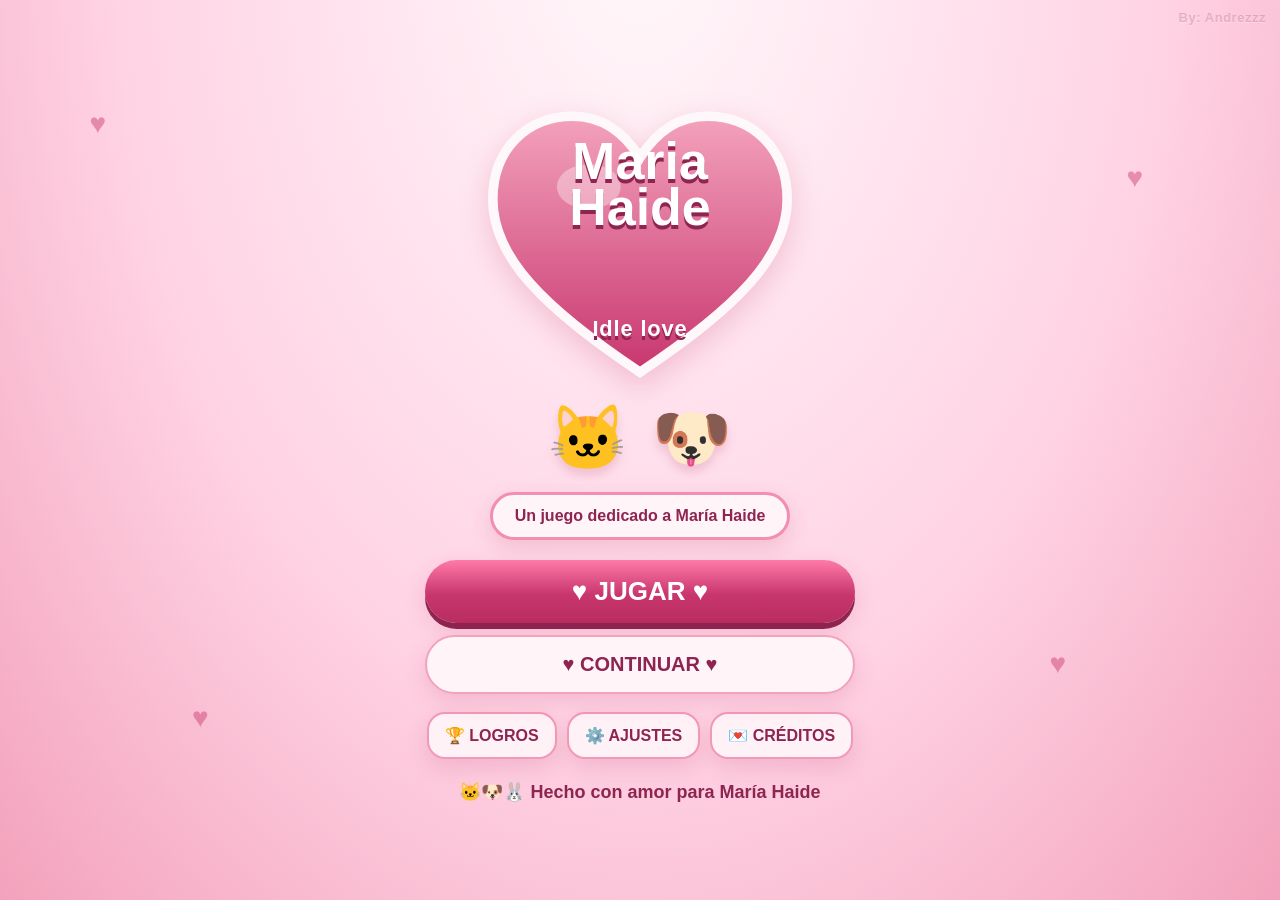
<file: index.html>
<!doctype html>
<html lang="es">
<head>
<meta charset="utf-8">
<meta name="viewport" content="width=device-width,initial-scale=1">
<title>Maria Haide Idle Love</title>
<style>
:root{
  --pink:#c8366e; --pink2:#ff6f9d; --light:#ffeaf2; --cream:#fff8fb;
  --deep:#8e2450; --line:#f3a2bc; --muted:#a33d66;
  --shadow:0 8px 22px rgba(190,60,105,.18);
}
*{box-sizing:border-box;-webkit-tap-highlight-color:transparent}
body{
  margin:0; min-height:100vh; font-family:Arial,Helvetica,sans-serif;
  background:radial-gradient(ellipse at 50% -8%,#fff8fb,#ffd3e4 58%,#f3a2bc);
  color:var(--deep); overflow-x:hidden;
}
button{font:inherit;border:0;cursor:pointer;transition:transform .15s,box-shadow .15s,background .15s,opacity .15s,filter .15s}
button:disabled{cursor:not-allowed;opacity:.45;filter:grayscale(.25)}
button:focus-visible{outline:3px solid var(--deep);outline-offset:3px}
.hidden{display:none!important}
.screen{min-height:100vh;padding:24px;position:relative;overflow:hidden}
.decor{position:fixed;inset:0;pointer-events:none;overflow:hidden;z-index:0}
.float-heart{position:absolute;font-size:28px;opacity:.45;animation:float 5s ease-in-out infinite;color:var(--pink)}
.float-heart:nth-child(2){animation-delay:1s}.float-heart:nth-child(3){animation-delay:2s}
@keyframes float{50%{transform:translateY(-18px) rotate(8deg)}}
.cover{display:flex;align-items:center;justify-content:center;min-height:100vh}
.cover-card{position:relative;z-index:1;max-width:900px;width:100%;text-align:center;animation:fadeUp .55s ease-out}
@keyframes fadeUp{from{opacity:0;transform:translateY(18px)}to{opacity:1;transform:none}}
.title-heart{
  margin:0 auto 10px;width:min(320px,78vw);aspect-ratio:100/92;
  display:grid;place-items:center;position:relative;cursor:default;
  transition:transform .25s;
}
.title-heart:hover{transform:scale(1.03) rotate(-1deg)}
.title-heart svg{width:100%;height:auto;display:block;filter:drop-shadow(0 10px 15px rgba(191,49,99,.22))}
.title-heart .title{
  position:absolute;inset:0;display:grid;place-items:center;
  font-weight:900;font-size:clamp(28px,8vw,52px);line-height:.9;
  color:#fff;text-shadow:0 4px 0 var(--deep);padding:0 18px 12px;
}
.title small{display:block;font-size:.42em;margin-top:6px;letter-spacing:.04em}
.dedication{
  background:#fff5f9;border:3px solid #f28eaf;border-radius:30px;
  padding:12px 22px;display:inline-block;font-weight:700;box-shadow:var(--shadow);margin:8px 0;
  transition:transform .2s,box-shadow .2s;
}
.dedication:hover{transform:scale(1.04);box-shadow:0 10px 28px rgba(190,60,105,.28)}
.cat-row{display:flex;justify-content:center;gap:24px;align-items:end;margin:8px auto}
.cat{font-size:64px;filter:drop-shadow(0 7px 5px rgba(170,60,100,.18));animation:bob 2.5s ease-in-out infinite;cursor:pointer;transition:transform .2s}
.cat:hover{transform:scale(1.15) translateY(-4px)}
.cat:nth-child(2){animation-delay:.7s;transform:scaleX(-1)}
.cat:nth-child(2):hover{transform:scaleX(-1) scale(1.15) translateY(-4px)}
@keyframes bob{50%{transform:translateY(-7px)}}
.cat:nth-child(2){animation-name:bobflip}
@keyframes bobflip{0%,100%{transform:scaleX(-1)}50%{transform:translateY(-7px) scaleX(-1)}}
.main-btn{
  display:block;width:min(430px,90%);margin:12px auto;padding:16px 30px;border-radius:50px;
  background:linear-gradient(180deg,#ff7aa8 0%,var(--pink) 55%,#b82d5e 100%);color:#fff;font-size:26px;font-weight:900;
  box-shadow:0 6px 0 var(--deep),var(--shadow);transition:transform .15s,box-shadow .15s,filter .15s;
  position:relative;overflow:hidden;
}
.main-btn::after{
  content:"";position:absolute;inset:0;background:linear-gradient(120deg,transparent 30%,rgba(255,255,255,.28) 50%,transparent 70%);
  transform:translateX(-120%);transition:none;
}
.main-btn:hover{filter:brightness(1.06);transform:translateY(-2px);box-shadow:0 8px 0 var(--deep),0 12px 28px rgba(190,60,105,.3)}
.main-btn:hover::after{animation:shine .7s ease}
@keyframes shine{from{transform:translateX(-120%)}to{transform:translateX(120%)}}
.main-btn.secondary{background:#fff5f9;color:var(--deep);border:2px solid var(--line);box-shadow:var(--shadow);font-size:20px}
.main-btn.secondary:hover{background:#fff;border-color:var(--pink)}
.main-btn:active{transform:translateY(4px);box-shadow:0 2px 0 var(--deep);filter:none}
.small-menu{display:flex;justify-content:center;gap:10px;flex-wrap:wrap;margin-top:18px}
.menu-btn,.icon-btn{
  background:#fff2f7;border:2px solid #f19ab7;color:var(--deep);
  border-radius:18px;padding:12px 16px;font-weight:800;box-shadow:var(--shadow);min-height:44px;
  transition:transform .15s,background .15s,border-color .15s,box-shadow .15s;
}
.menu-btn:hover,.icon-btn:hover{
  background:#fff;border-color:var(--pink);transform:translateY(-3px);
  box-shadow:0 10px 20px rgba(190,60,105,.22);
}
.menu-btn:active,.icon-btn:active{transform:translateY(1px);box-shadow:var(--shadow)}
.footer-note{margin-top:22px;font-weight:800;font-size:18px}
.game{padding:14px;min-height:100vh;position:relative;z-index:1;animation:fadeUp .4s ease-out}
.topbar{display:grid;grid-template-columns:1fr auto;gap:10px;align-items:center;max-width:1500px;margin:auto}
.currency{
  background:linear-gradient(180deg,#fff8fb,#ffe4ef);border:3px solid #f29bb8;border-radius:22px;padding:10px 18px;
  box-shadow:var(--shadow);font-weight:900;font-size:25px;
  transition:transform .2s,box-shadow .2s;
}
.currency.bump{animation:coinBump .35s ease}
@keyframes coinBump{0%{transform:scale(1)}40%{transform:scale(1.08)}100%{transform:scale(1)}}
.currency span{font-size:15px;display:block;color:var(--muted)}
.actions{display:flex;gap:8px;flex-wrap:wrap;justify-content:flex-end}
.icon-btn{font-size:15px;padding:11px 12px}
.layout{max-width:1500px;margin:12px auto;display:grid;grid-template-columns:minmax(0,1fr) 380px;gap:14px}
.left,.right{min-width:0}
.panel{
  background:rgba(255,244,248,.92);border:3px solid #f3a2bc;border-radius:24px;
  box-shadow:var(--shadow);backdrop-filter:blur(5px);
  transition:box-shadow .2s,transform .2s;
}
.panel:hover{box-shadow:0 12px 30px rgba(190,60,105,.22)}
.click-zone{min-height:520px;display:flex;flex-direction:column;align-items:center;justify-content:center;position:relative;overflow:hidden;padding:20px}
.stats{display:flex;gap:28px;justify-content:center;flex-wrap:wrap;margin-top:16px;font-weight:900}
.stat{
  text-align:center;background:rgba(255,255,255,.55);border:2px solid #f3b0c5;border-radius:16px;
  padding:8px 14px;min-width:100px;transition:transform .15s,background .15s;
}
.stat:hover{transform:translateY(-3px);background:#fff}
.stat small{display:block;color:var(--muted)}.stat b{font-size:22px}
/* --- interactive heart arena --- */
.heart-arena{
  position:relative;width:min(320px,78vw);height:min(320px,78vw);
  display:grid;place-items:center;margin:0 auto 4px;
}
.orbit{
  position:absolute;inset:6%;border-radius:50%;pointer-events:none;
  animation:spin 12s linear infinite;
}
.orbit.slow{animation-duration:18s;animation-direction:reverse;inset:0}
.orbit-dot{
  position:absolute;left:50%;top:0;transform:translate(-50%,-50%);
  font-size:18px;filter:drop-shadow(0 2px 3px rgba(180,40,90,.25));
  animation:twinkle 2s ease-in-out infinite;
}
.orbit-dot:nth-child(2){top:auto;bottom:0;transform:translate(-50%,50%);animation-delay:.4s}
.orbit-dot:nth-child(3){top:50%;left:0;transform:translate(-50%,-50%);animation-delay:.8s}
.orbit-dot:nth-child(4){top:50%;left:auto;right:0;transform:translate(50%,-50%);animation-delay:1.2s}
@keyframes spin{to{transform:rotate(360deg)}}
@keyframes twinkle{50%{transform:translate(-50%,-50%) scale(1.25);opacity:.7}}
.combo-bar{
  position:absolute;top:6px;left:50%;transform:translateX(-50%);
  background:rgba(255,255,255,.85);border:2px solid #f3b0c5;border-radius:999px;
  padding:6px 14px;font-weight:900;font-size:14px;z-index:8;
  opacity:0;transition:opacity .2s,transform .2s;pointer-events:none;
  box-shadow:var(--shadow);white-space:nowrap;
}
.combo-bar.show{opacity:1;transform:translateX(-50%) translateY(0)}
.combo-bar.hot{background:linear-gradient(90deg,#ffe0ec,#ffb3cc);border-color:var(--pink);color:var(--deep)}
.combo-bar.fire{background:linear-gradient(90deg,#ff6f9d,#c8366e);color:#fff;border-color:var(--deep);animation:comboPulse .5s ease infinite}
@keyframes comboPulse{50%{transform:translateX(-50%) scale(1.06)}}
.mood-msg{
  position:absolute;bottom:8px;left:50%;transform:translateX(-50%);
  font-weight:900;font-size:13px;color:var(--deep);background:rgba(255,255,255,.8);
  border-radius:12px;padding:4px 12px;opacity:0;transition:opacity .3s;z-index:8;pointer-events:none;
  white-space:nowrap;
}
.mood-msg.show{opacity:1}
.bonus-heart{
  position:absolute;z-index:7;border:0;background:transparent;cursor:pointer;
  font-size:28px;animation:bonusPop .4s cubic-bezier(.2,1.2,.4,1),bonusFloat 2.2s ease-in-out .4s infinite;
  filter:drop-shadow(0 4px 6px rgba(180,40,90,.3));touch-action:manipulation;
}
.bonus-heart:hover{transform:scale(1.2)}
.bonus-heart.gold{font-size:34px;filter:drop-shadow(0 0 10px rgba(255,200,50,.7))}
@keyframes bonusPop{from{transform:scale(0);opacity:0}to{transform:scale(1);opacity:1}}
@keyframes bonusFloat{50%{transform:translateY(-10px)}}
.ambient{
  position:absolute;inset:0;pointer-events:none;overflow:hidden;z-index:1;
}
.ambient span{
  position:absolute;font-size:14px;opacity:.35;animation:ambRise linear infinite;
  color:var(--pink);
}
@keyframes ambRise{
  0%{transform:translateY(10px) rotate(0);opacity:0}
  15%{opacity:.4}
  100%{transform:translateY(-280px) rotate(40deg);opacity:0}
}
.heart-btn{
  width:min(260px,70vw);aspect-ratio:1;border:0;padding:0;background:transparent;
  position:relative;filter:drop-shadow(0 14px 16px rgba(196,51,103,.28));
  transition:transform .12s,filter .2s;touch-action:manipulation;user-select:none;
  animation:heartPulse 2.4s ease-in-out infinite;z-index:4;
}
.heart-btn.heat1{filter:drop-shadow(0 0 12px rgba(255,111,157,.55)) drop-shadow(0 14px 16px rgba(196,51,103,.28))}
.heart-btn.heat2{filter:drop-shadow(0 0 18px rgba(255,80,140,.7)) drop-shadow(0 14px 16px rgba(196,51,103,.28));animation-duration:1.4s}
.heart-btn.heat3{filter:drop-shadow(0 0 26px rgba(255,60,120,.9)) drop-shadow(0 14px 20px rgba(196,51,103,.4));animation-duration:.9s}
.heart-btn:active,.heart-btn.is-down{transform:scale(.9);animation:none}
.heart-btn.pulse-once{animation:heartHit .35s ease-out}
.heart-btn svg{width:100%;height:100%;display:block;overflow:visible}
.heart-label{
  position:absolute;inset:18% 12% 22%;display:grid;place-items:center;
  color:#fff;font-size:clamp(22px,5vw,32px);font-weight:900;line-height:.95;
  text-align:center;text-shadow:0 3px 0 var(--deep);pointer-events:none;
}
@keyframes heartPulse{
  0%,100%{transform:scale(1)}
  50%{transform:scale(1.04)}
}
@keyframes heartHit{
  0%{transform:scale(1)}
  40%{transform:scale(.88)}
  100%{transform:scale(1)}
}
.heart-ring{
  position:absolute;left:50%;top:50%;width:70%;height:70%;
  border:3px solid rgba(255,111,157,.55);border-radius:50%;
  transform:translate(-50%,-50%) scale(.6);opacity:0;
  pointer-events:none;z-index:3;
}
.heart-ring.go{animation:ringOut .55s ease-out forwards}
@keyframes ringOut{
  0%{transform:translate(-50%,-50%) scale(.55);opacity:.7}
  100%{transform:translate(-50%,-50%) scale(1.55);opacity:0}
}
.mini-heart{
  position:absolute;pointer-events:none;z-index:6;
  font-size:18px;color:var(--pink);animation:miniFloat .95s ease-out forwards;
  text-shadow:0 2px 4px rgba(140,30,70,.25);
}
@keyframes miniFloat{
  0%{transform:translate(-50%,-50%) scale(.4) rotate(0deg);opacity:1}
  100%{transform:translate(calc(-50% + var(--mx)),calc(-50% + var(--my))) scale(1.15) rotate(var(--rot));opacity:0}
}
/* pets on stage */
.pet-stage{
  display:flex;flex-wrap:wrap;justify-content:center;gap:12px;margin-top:14px;
  min-height:70px;align-items:flex-end;
}
.stage-pet{
  position:relative;width:76px;height:84px;border:0;background:rgba(255,255,255,.45);
  border:2px solid transparent;border-radius:18px;
  cursor:pointer;transition:transform .18s,background .18s,border-color .18s;touch-action:manipulation;
}
.stage-pet:hover{background:#fff;border-color:#f3b0c5;transform:translateY(-4px)}
.stage-pet:active{transform:scale(1.12) translateY(-6px)}
.stage-pet .face{font-size:42px;line-height:1;display:block;filter:drop-shadow(0 3px 2px rgba(0,0,0,.12));transition:transform .15s}
.stage-pet:hover .face{transform:scale(1.08)}
.stage-pet .hat{
  position:absolute;left:50%;top:-2px;transform:translateX(-50%);
  font-size:22px;pointer-events:none;z-index:2;
}
.stage-pet .name{
  display:block;font-size:11px;font-weight:800;color:var(--deep);margin-top:2px;
}
.stage-pet.bounce{animation:petBounce .45s ease}
@keyframes petBounce{0%,100%{transform:scale(1)}40%{transform:scale(1.2) translateY(-10px)}70%{transform:scale(.95)}}
.floating{position:absolute;pointer-events:none;font-weight:900;color:var(--pink);font-size:22px;animation:rise .9s ease-out forwards;z-index:5}
@keyframes rise{from{transform:translate(-50%,-50%);opacity:1}to{transform:translate(-50%,calc(-50% - 90px));opacity:0}}
.spark{position:absolute;pointer-events:none;animation:pop .55s ease-out forwards;z-index:5;color:var(--pink2);font-weight:900}
@keyframes pop{from{transform:translate(-50%,-50%) scale(1);opacity:1}to{transform:translate(calc(-50% + var(--dx)),calc(-50% + var(--dy))) scale(.3);opacity:0}}
.section-title{margin:0;text-align:center;padding:15px;font-size:22px}
.upgrades{padding:0 12px 12px;display:grid;gap:9px;max-height:560px;overflow:auto}
.upgrade{
  display:grid;grid-template-columns:52px 1fr auto;align-items:center;gap:10px;
  background:linear-gradient(145deg,#fff9fc,#ffe8f1);border:2px solid #f3b0c5;border-radius:18px;padding:12px;
  transition:transform .2s,box-shadow .2s,border-color .2s,background .2s;
  position:relative;overflow:hidden;
}
.upgrade::before{
  content:"";position:absolute;left:0;top:0;bottom:0;width:4px;background:linear-gradient(180deg,var(--pink2),var(--pink));
  opacity:0;transition:opacity .2s;
}
.upgrade:hover{
  transform:translateY(-3px) scale(1.01);border-color:var(--pink);background:linear-gradient(145deg,#fff,#ffe4ef);
  box-shadow:0 10px 22px rgba(190,60,105,.2);
}
.upgrade:hover::before{opacity:1}
.upgrade.can-buy{border-color:#ff8fb3;box-shadow:0 0 0 2px rgba(255,111,157,.15)}
.upgrade .ico{
  font-size:30px;text-align:center;width:48px;height:48px;border-radius:14px;
  background:rgba(255,255,255,.7);display:grid;place-items:center;transition:transform .25s;
  box-shadow:inset 0 0 0 1px rgba(243,176,197,.5);
}
.upgrade:hover .ico{transform:scale(1.12) rotate(-8deg)}
.upgrade h3{margin:0;font-size:15px;display:flex;align-items:center;gap:6px;flex-wrap:wrap}
.upgrade h3 .lvl{
  font-size:11px;background:var(--pink);color:#fff;border-radius:999px;padding:2px 8px;font-weight:900;
}
.upgrade p{margin:4px 0 0;font-size:12px;color:var(--muted);line-height:1.35}
.upgrade .bar{height:5px;background:#f7d3df;border-radius:99px;margin-top:7px;overflow:hidden}
.upgrade .bar>i{display:block;height:100%;background:linear-gradient(90deg,var(--pink2),var(--pink));border-radius:99px;transition:width .35s}
.buy{
  background:linear-gradient(180deg,#ff8ab3,var(--pink));color:#fff;border-radius:14px;padding:11px 12px;font-weight:900;
  min-width:88px;min-height:48px;box-shadow:0 4px 0 var(--deep);
  transition:transform .12s,filter .12s,box-shadow .12s;
}
.buy:hover:not(:disabled){filter:brightness(1.08);transform:translateY(-2px);box-shadow:0 6px 0 var(--deep)}
.buy:active:not(:disabled){transform:translateY(3px);box-shadow:0 1px 0 var(--deep)}
.buy:disabled{opacity:.4;filter:grayscale(.3)}
.bottom-grid{max-width:1500px;margin:14px auto;display:grid;grid-template-columns:1fr 1fr 1fr;gap:14px}
.card{
  padding:16px;min-height:200px;
  background:linear-gradient(165deg,rgba(255,249,252,.95),rgba(255,232,241,.9));
}
.card h2{
  margin:0 0 12px;text-align:center;font-size:18px;
  background:linear-gradient(90deg,var(--pink),var(--deep));-webkit-background-clip:text;background-clip:text;color:transparent;
}
.pet-row{
  display:flex;align-items:center;gap:12px;
  background:linear-gradient(145deg,#fff,#fff0f6);border:2px solid #f3b0c5;
  padding:12px;border-radius:18px;margin-bottom:9px;cursor:pointer;
  transition:transform .18s,border-color .18s,background .18s,box-shadow .18s;
}
.pet-row:hover{
  border-color:var(--pink);background:#fff;transform:translateX(4px) scale(1.01);
  box-shadow:0 8px 18px rgba(190,60,105,.14);
}
.pet-row.owned{border-color:#ff9fbe;box-shadow:inset 0 0 0 1px rgba(255,111,157,.12)}
.pet-row .badge{
  font-size:10px;font-weight:900;background:var(--pink);color:#fff;border-radius:999px;padding:2px 8px;margin-left:4px;
}
.pet-row .badge.off{background:#ccc;color:#666}
.pet-face{font-size:40px;position:relative;width:52px;text-align:center;transition:transform .2s}
.pet-row:hover .pet-face{transform:scale(1.15) rotate(-4deg)}
.pet-face .mini-hat{position:absolute;left:50%;top:-8px;transform:translateX(-50%);font-size:16px}
.claim{
  margin-top:8px;width:100%;padding:13px;border-radius:16px;
  background:linear-gradient(180deg,#ff8ab3,var(--pink));color:#fff;font-weight:900;min-height:46px;
  box-shadow:0 4px 0 var(--deep);letter-spacing:.02em;
}
.claim:hover{filter:brightness(1.07);transform:translateY(-2px);box-shadow:0 6px 0 var(--deep)}
.claim:active{transform:translateY(3px);box-shadow:0 1px 0 var(--deep)}
.progress{height:11px;background:#f7d3df;border-radius:20px;overflow:hidden;margin-top:7px;box-shadow:inset 0 1px 2px rgba(0,0,0,.06)}
.progress>i{display:block;height:100%;background:linear-gradient(90deg,var(--pink2),var(--pink));border-radius:20px;transition:width .45s ease}
.log{
  padding:10px 10px 12px;border-bottom:1px solid #f2bfd0;font-size:13px;
  border-radius:12px;margin-bottom:6px;transition:background .18s,transform .18s;
}
.log:hover{background:rgba(255,255,255,.85);transform:translateX(3px)}
.log.done{background:linear-gradient(90deg,rgba(255,200,220,.35),transparent)}
.log b{display:flex;align-items:center;gap:6px;margin-bottom:2px}
.log .star{font-size:16px}

.diary{background:#fff8fb;border-radius:18px;padding:14px;min-height:130px;line-height:1.5;transition:background .2s}
.diary:hover{background:#fff}
.hint{margin-top:12px;max-width:320px;text-align:center;font-size:13px;font-weight:700;color:var(--muted)}
.toast{
  position:fixed;left:50%;bottom:25px;transform:translateX(-50%) translateY(12px);background:var(--deep);color:#fff;
  padding:12px 18px;border-radius:18px;font-weight:900;box-shadow:var(--shadow);z-index:20;
  opacity:0;pointer-events:none;transition:opacity .25s,transform .25s;max-width:min(92vw,360px);text-align:center
}
.toast.show{opacity:1;transform:translateX(-50%) translateY(0)}
.modal-back{
  position:fixed;inset:0;background:rgba(94,20,49,.45);display:grid;place-items:center;z-index:30;padding:20px;
  animation:fadeIn .2s ease;
}
@keyframes fadeIn{from{opacity:0}to{opacity:1}}
.modal{
  max-width:560px;width:100%;max-height:85vh;overflow:auto;background:#fff5f9;
  border:3px solid #f19ab7;border-radius:25px;padding:24px;box-shadow:0 20px 50px rgba(80,10,35,.25);text-align:center;
  animation:modalIn .28s cubic-bezier(.2,.9,.3,1.2);
}
@keyframes modalIn{from{opacity:0;transform:scale(.92) translateY(12px)}to{opacity:1;transform:none}}
.modal h2{margin-top:0}
.modal button{padding:12px 16px;border-radius:14px;background:linear-gradient(180deg,#ff7aa8,var(--pink));color:#fff;font-weight:900;margin:4px;min-height:44px}
.modal button:hover{filter:brightness(1.06);transform:translateY(-2px)}
.modal .ghost{background:#fff;color:var(--deep);border:2px solid var(--line)}
.modal .ghost:hover{border-color:var(--pink);background:#fff8fb}
.clothes-grid{display:grid;grid-template-columns:repeat(auto-fill,minmax(110px,1fr));gap:8px;margin:12px 0;text-align:left}
.cloth-card{
  background:#fff;border:2px solid #f3b0c5;border-radius:14px;padding:10px;text-align:center;
  font-size:13px;font-weight:700;transition:transform .15s,border-color .15s,box-shadow .15s;
}
.cloth-card:hover{transform:translateY(-3px);box-shadow:0 8px 16px rgba(190,60,105,.15);border-color:var(--pink)}
.cloth-card .em{font-size:28px;display:block;margin-bottom:4px;transition:transform .2s}
.cloth-card:hover .em{transform:scale(1.2) rotate(-8deg)}
.cloth-card.owned{border-color:var(--pink)}
.cloth-card.equipped{background:#ffe0ec;border-color:var(--deep)}
.pet-tabs{display:flex;flex-wrap:wrap;gap:6px;justify-content:center;margin-bottom:12px}
.pet-tab{
  padding:8px 12px;border-radius:999px;background:#fff;border:2px solid #f3b0c5;
  font-weight:800;font-size:13px;
}
.pet-tab.active{background:var(--pink);color:#fff;border-color:var(--deep)}
.pet-tab:disabled{opacity:.4}
@media(max-width:1000px){
  .layout{grid-template-columns:1fr}.upgrades{max-height:none}.bottom-grid{grid-template-columns:1fr}
  .click-zone{min-height:460px}.actions{justify-content:center}
}
@media(max-width:600px){
  .screen{padding:10px}.game{padding:8px}.topbar{grid-template-columns:1fr}.currency{text-align:center}
  .actions{display:grid;grid-template-columns:repeat(5,1fr)}.icon-btn{padding:8px 2px;font-size:11px}
  .click-zone{min-height:420px}.heart-btn{width:210px}.title-heart{width:min(260px,80vw)}
  .cat{font-size:48px}.stage-pet{width:60px}
}
@media(prefers-reduced-motion:reduce){
  .float-heart,.cat,.floating,.spark,.heart-btn,.main-btn,.stage-pet,.mini-heart,.heart-ring,
  .orbit,.orbit-dot,.bonus-heart,.ambient span,.combo-bar.fire{animation:none!important;transition:none!important}
}

/* ===== MINIJUEGOS PROS ===== */
.mg-overlay{position:fixed;inset:0;z-index:50;background:linear-gradient(160deg,#2a0a18 0%,#5c1535 40%,#8e2450 100%);display:flex;flex-direction:column;color:#fff;font-family:Arial,Helvetica,sans-serif}
.mg-overlay.hidden{display:none!important}
.mg-top{display:flex;align-items:center;justify-content:space-between;padding:12px 16px;gap:10px;flex-wrap:wrap;background:rgba(0,0,0,.25);border-bottom:2px solid rgba(255,150,180,.3)}
.mg-top h2{margin:0;font-size:20px;font-weight:900}
.mg-top .mg-back,.mg-btn{
  background:#fff;color:#8e2450;border:0;border-radius:14px;padding:10px 16px;font-weight:900;cursor:pointer;
  box-shadow:0 3px 0 #5c1535;min-height:42px;transition:transform .12s
}
.mg-top .mg-back:hover,.mg-btn:hover{transform:translateY(-2px)}
.mg-top .mg-back:active,.mg-btn:active{transform:translateY(2px);box-shadow:0 1px 0 #5c1535}
.mg-hub{flex:1;overflow:auto;padding:18px;max-width:900px;margin:0 auto;width:100%}
.mg-grid{display:grid;grid-template-columns:repeat(auto-fill,minmax(240px,1fr));gap:14px}
.mg-card{
  background:rgba(255,255,255,.12);border:2px solid rgba(255,180,200,.35);border-radius:20px;padding:18px;
  cursor:pointer;transition:transform .18s,background .18s,border-color .18s;text-align:left
}
.mg-card:hover{transform:translateY(-4px);background:rgba(255,255,255,.2);border-color:#ff9fbe}
.mg-card .mg-ico{font-size:42px;display:block;margin-bottom:8px}
.mg-card h3{margin:0 0 6px;font-size:18px}
.mg-card p{margin:0;font-size:13px;opacity:.85;line-height:1.4}
.mg-play{flex:1;display:flex;flex-direction:column;min-height:0;position:relative}
.mg-hud{
  display:flex;justify-content:space-between;align-items:center;padding:10px 16px;gap:8px;flex-wrap:wrap;
  background:rgba(0,0,0,.3);font-weight:900;font-size:15px
}
.mg-stage{flex:1;position:relative;overflow:hidden;touch-action:none;background:#1a0810}
.mg-stage canvas{display:block;width:100%;height:100%;object-fit:contain}
.mg-center{
  position:absolute;inset:0;display:grid;place-items:center;background:rgba(20,5,15,.72);z-index:5;text-align:center;padding:20px
}
.mg-center.hidden{display:none!important}
.mg-center h3{margin:0 0 8px;font-size:28px}
.mg-center p{margin:0 0 16px;opacity:.9}
.mg-center .mg-btn{margin:6px}
.mg-hint{font-size:12px;opacity:.75;margin-top:8px}
/* memory / catch / mole boards */
.mg-board{display:grid;gap:8px;padding:12px;max-width:420px;margin:0 auto;width:100%}
.mg-mem{grid-template-columns:repeat(4,1fr)}
.mg-cell{
  aspect-ratio:1;border-radius:14px;border:2px solid rgba(255,180,200,.4);background:rgba(255,255,255,.1);
  display:grid;place-items:center;font-size:28px;cursor:pointer;transition:transform .15s,background .15s;user-select:none
}
.mg-cell:hover{background:rgba(255,255,255,.18)}
.mg-cell.flip{background:#fff;color:#8e2450}
.mg-cell.matched{background:rgba(255,150,180,.5);border-color:#ff9fbe;cursor:default}
.mg-catch-area{position:relative;width:100%;height:100%;overflow:hidden}
.mg-fall{position:absolute;font-size:28px;cursor:pointer;animation:none;user-select:none}
.mg-basket{position:absolute;bottom:12px;left:50%;transform:translateX(-50%);font-size:40px;transition:left .08s linear;z-index:3}
.mg-mole-grid{display:grid;grid-template-columns:repeat(3,1fr);gap:10px;max-width:360px;margin:20px auto;padding:12px}
.mg-hole{
  aspect-ratio:1;border-radius:50%;background:radial-gradient(circle at 50% 40%,#4a2030,#1a0810);
  border:3px solid rgba(255,150,180,.3);display:grid;place-items:center;font-size:36px;cursor:pointer;
  transition:transform .1s
}
.mg-hole.up{background:radial-gradient(circle at 50% 30%,#ff9fbe,#8e2450);transform:scale(1.05)}
.mg-stack-area{position:relative;width:100%;height:100%;overflow:hidden}
.mg-block{
  position:absolute;left:50%;height:28px;border-radius:8px;background:linear-gradient(180deg,#ff9fbe,#c8366e);
  border:2px solid #fff8;transform:translateX(-50%);box-shadow:0 4px 10px rgba(0,0,0,.3)
}


/* custom pet faces */
.pet-sprite{
  display:inline-flex;align-items:center;justify-content:center;position:relative;
  width:1.35em;height:1.35em;font-size:inherit;line-height:1;vertical-align:middle;
}
.pet-sprite .body{font-size:1.05em;line-height:1;display:block}
.pet-sprite.topo{
  background:radial-gradient(circle at 50% 45%,#fff 40%,#f0f0f0 70%,#ddd 100%);
  border-radius:50%;box-shadow:0 2px 4px rgba(0,0,0,.15),inset 0 -2px 0 rgba(0,0,0,.06);
  border:2px solid #eee;
}
.pet-sprite.topo .body{filter:brightness(1.35) contrast(0.92) saturate(0.3)}
.pet-sprite.rayito .body{
  filter:brightness(0) contrast(1.05);
  /* perro negro simple */
}
.pet-sprite.michi .body,.pet-sprite.conejo .body{filter:drop-shadow(0 2px 2px rgba(0,0,0,.12))}
.pet-face .pet-sprite{font-size:32px;width:1.4em;height:1.4em}
.stage-pet .face .pet-sprite{font-size:36px}


.watermark{
  position:fixed;top:10px;right:14px;z-index:40;
  font-weight:800;font-size:13px;letter-spacing:.04em;
  color:rgba(142,36,80,.22);pointer-events:none;user-select:none;
  text-shadow:0 1px 0 rgba(255,255,255,.25);
}
@media(max-width:600px){.watermark{font-size:11px;top:8px;right:10px}}

</style>
</head>
<body>
<div class="watermark" aria-hidden="true">By: Andrezzz</div>
<div class="decor" aria-hidden="true">
  <div class="float-heart" style="left:7%;top:12%">♥</div>
  <div class="float-heart" style="left:88%;top:18%">♥</div>
  <div class="float-heart" style="left:15%;top:78%">♥</div>
  <div class="float-heart" style="left:82%;top:72%">♥</div>
</div>

<div id="cover" class="screen cover">
  <div class="cover-card">
    <div class="title-heart">
      <svg viewBox="0 0 100 92" aria-hidden="true">
        <defs>
          <linearGradient id="loveFill" x1="0" y1="0" x2="0" y2="1">
            <stop offset="0%" stop-color="#f3a2bc"/>
            <stop offset="100%" stop-color="#c8366e"/>
          </linearGradient>
        </defs>
        <path fill="url(#loveFill)" stroke="#fff8fb" stroke-width="3"
          d="M50 86C20 66 4 50 4 32 4 16 15 6 29 6c9 0 16 5 21 13C55 11 62 6 71 6c14 0 25 10 25 26C96 50 80 66 50 86z"/>
        <ellipse cx="34" cy="28" rx="10" ry="7" fill="#fff" opacity=".35"/>
      </svg>
      <div class="title">Maria Haide<small>Idle love</small></div>
    </div>
    <div class="cat-row">
      <div class="cat" role="button" tabindex="0" onclick="unlockAudio();beep(520);toast('Miau 🐱')" title="Michi">🐱</div>
      <div class="cat" role="button" tabindex="0" onclick="unlockAudio();beep(440);toast('¡Guau! 🐶')" title="Topo">🐶</div>
    </div>
    <div class="dedication">Un juego dedicado a María Haide</div>
    <button class="main-btn" type="button" onclick="onNewGame()">♥ JUGAR ♥</button>
    <button class="main-btn secondary" type="button" onclick="continueGame()">♥ CONTINUAR ♥</button>
    <div class="small-menu">
      <button class="menu-btn" type="button" onclick="showAchievements()">🏆 LOGROS</button>
      <button class="menu-btn" type="button" onclick="showSettings()">⚙️ AJUSTES</button>
      <button class="menu-btn" type="button" onclick="showCredits()">💌 CRÉDITOS</button>
    </div>
    <div class="footer-note">🐱🐶🐰 Hecho con amor para María Haide</div>
  </div>
</div>

<div id="game" class="game hidden">
  <div class="topbar">
    <div class="currency">❤️ <span>Lovecoins</span><b id="coins">0</b> <small id="clicksTop">Clicks: 0</small></div>
    <div class="actions">
      <button class="icon-btn" type="button" onclick="showPetsHub()">🐱 Mascotas</button>
      <button class="icon-btn" type="button" onclick="openMinigames()">🎮 Minijuegos</button>
      <button class="icon-btn" type="button" onclick="showDiary()">📖 Diario</button>
      <button class="icon-btn" type="button" onclick="showAchievements()">❤️ Logros</button>
      <button class="icon-btn" type="button" onclick="showSettings()">⚙️ Ajustes</button>
    </div>
  </div>
  <div class="layout">
    <div class="left panel click-zone" id="clickZone">
      <div class="ambient" id="ambient" aria-hidden="true"></div>
      <div class="combo-bar" id="comboBar">Combo ×1</div>
      <div class="mood-msg" id="moodMsg">¡Sigue clicando!</div>
      <div class="heart-arena" id="heartArena">
        <div class="orbit slow" aria-hidden="true">
          <span class="orbit-dot">💕</span>
          <span class="orbit-dot">💗</span>
          <span class="orbit-dot">💖</span>
          <span class="orbit-dot">💓</span>
        </div>
        <div class="orbit" aria-hidden="true">
          <span class="orbit-dot">♥</span>
          <span class="orbit-dot">♡</span>
          <span class="orbit-dot">♥</span>
          <span class="orbit-dot">♡</span>
        </div>
        <button class="heart-btn" id="heart" type="button" aria-label="Dar un clic de amor" onclick="clickHeart(event)">
          <svg viewBox="0 0 100 92" aria-hidden="true">
            <defs>
              <linearGradient id="loveFill2" x1="0" y1="0" x2="0" y2="1">
                <stop offset="0%" stop-color="#f3a2bc"/>
                <stop offset="100%" stop-color="#c8366e"/>
              </linearGradient>
            </defs>
            <path fill="url(#loveFill2)" stroke="#fff8fb" stroke-width="3"
              d="M50 86C20 66 4 50 4 32 4 16 15 6 29 6c9 0 16 5 21 13C55 11 62 6 71 6c14 0 25 10 25 26C96 50 80 66 50 86z"/>
            <ellipse cx="34" cy="28" rx="10" ry="7" fill="#fff" opacity=".35"/>
          </svg>
          <span class="heart-label">¡Amor!<br>❤️</span>
        </button>
      </div>
      <div class="pet-stage" id="petStage" aria-label="Mascotas activas"></div>
      <div class="stats">
        <div class="stat"><small>Ganancia por clic</small><b id="perClick">1</b></div>
        <div class="stat"><small>Multiplicador</small><b id="mult">×1</b></div>
        <div class="stat"><small>Ganancia por segundo</small><b id="perSec">0</b></div>
      </div>
      <div style="margin-top:15px;font-weight:900">Nivel de amor: <span id="level">1</span> · Combo máx: <span id="comboMax">0</span></div>
      <p class="hint" id="michiHint">Haz combo de clics, atrapa corazones bonus y sube el calor del amor 💕</p>
    </div>
    <div class="right panel">
      <h2 class="section-title">💕 MEJORAS 💕</h2>
      <div id="upgrades" class="upgrades"></div>
    </div>
  </div>
  <div class="bottom-grid">
    <div class="panel card" id="petCard"><h2>🐱 MASCOTAS</h2></div>
    <div class="panel card" id="achCard"><h2>🏆 LOGROS</h2></div>
    <div class="panel card"><h2>💌 DIARIO</h2><div id="diaryCard" class="diary"></div></div>
  </div>
</div>


<div id="mgOverlay" class="mg-overlay hidden">
  <div class="mg-top">
    <button type="button" class="mg-back" id="mgBackBtn" onclick="mgGoBack()">← Volver</button>
    <h2 id="mgTitle">🎮 Minijuegos Pros</h2>
    <span id="mgCoinsHud" style="font-weight:900">❤️ 0</span>
  </div>
  <div id="mgHub" class="mg-hub"></div>
  <div id="mgPlay" class="mg-play hidden">
    <div class="mg-hud">
      <span id="mgScore">Puntos: 0</span>
      <span id="mgEarned">+0 ❤️</span>
      <button type="button" class="mg-btn" style="padding:8px 12px;font-size:13px" onclick="mgPauseToggle()">Pausa</button>
    </div>
    <div class="mg-stage" id="mgStage"></div>
    <div class="mg-center" id="mgCenter">
      <h3 id="mgCenterTitle">Listo</h3>
      <p id="mgCenterText"></p>
      <button type="button" class="mg-btn" id="mgStartBtn" onclick="mgStartCurrent()">¡Jugar!</button>
      <button type="button" class="mg-btn" style="background:#fff5f9" onclick="mgShowHub()">Elegir otro</button>
      <p class="mg-hint" id="mgControlsHint"></p>
    </div>
  </div>
</div>

<div id="toast" class="toast" role="status"></div>
<div id="modalBack" class="modal-back hidden" onclick="if(event.target===this)closeModal()">
  <div class="modal" id="modal" role="dialog" aria-modal="true"></div>
</div>

<script>
const SAVE_KEY="mariaHaideIdleLove";
const SAVE_VERSION=3;
const OFFLINE_MIN=30;
const OFFLINE_CAP=8*3600;
const PET_ADOPT_COST=2500;
const CLOTH_COST=300;
const MICHI_RATE=5;

const defaultState={
  version:SAVE_VERSION,
  coins:0,earned:0,totalClicks:0,
  upgrades:{click:0,mult:0,big:0,offline:0,eternal:0,kiut:0,forever:0},
  pets:{
    michi:{owned:false,level:0,visible:true},
    topo:{owned:false,visible:true},
    rayito:{owned:false,visible:true},
    conejo:{owned:false,visible:true}
  },
  clothes:{},          // id -> true if owned
  equipped:{},         // petId -> clothId | null
  achievements:{},
  sound:true,
  lastSeen:Date.now()
};

/* --- pets catalog --- */
const petsData=[
  {id:"michi", name:"Michi", emoji:"🐱", mult:1, desc:"Gatito que genera Lovecoins cada segundo. Sube de nivel para más amor, Miau.", canLevel:true},
  {id:"topo", name:"Topo", emoji:"🐶", mult:3, desc:"Perro de pelaje blanco, amigable y juguetón, el maldito goat. ×3 ganancias."},
  {id:"rayito", name:"Rayito", emoji:"🐕", mult:3, desc:"Perro de pelaje negro con una línea blanca en la cabeza, un poco salvaje pero se le quiere (si no eres luffy). ×3 ganancias."},
  {id:"conejo", name:"Conejo", emoji:"🐰", mult:2.5, desc:"Conejito blanco. simple, bonito y panzon. ×2.5 ganancias."}
];
function petIcon(id){
  if(id==="topo") return '<span class="pet-sprite topo" title="Topo (blanco)"><span class="body">🐶</span></span>';
  if(id==="rayito") return '<span title="Rayito" style="filter:grayscale(1) brightness(0.2);font-size:1.1em">🐕</span>';
  if(id==="conejo") return '<span class="pet-sprite conejo" title="Conejo"><span class="body">🐰</span></span>';
  return '<span class="pet-sprite michi" title="Michi"><span class="body">🐱</span></span>';
}
function petEmoji(id){
  const p=petsData.find(x=>x.id===id);
  return p?p.emoji:"💖";
}


/* --- 20 clothes --- */
const clothesData=[
  {id:"sombrero", name:"Sombrero", emoji:"🎩"},
  {id:"diadema", name:"Diadema", emoji:"👑"},
  {id:"gorra", name:"Gorra", emoji:"🧢"},
  {id:"corona", name:"Corona rosa", emoji:"👑"},
  {id:"lazo", name:"Lazo", emoji:"🎀"},
  {id:"bufanda", name:"Bufanda", emoji:"🧣"},
  {id:"saco", name:"Saco", emoji:"🧥"},
  {id:"chaqueta", name:"Chaqueta", emoji:"🧥"},
  {id:"chaleco", name:"Chaleco", emoji:"🦺"},
  {id:"gafas", name:"Gafas", emoji:"👓"},
  {id:"sol", name:"Gafas de sol", emoji:"🕶️"},
  {id:"pajarita", name:"Pajarita", emoji:"🎀"},
  {id:"collar", name:"Collar", emoji:"📿"},
  {id:"mono", name:"Moño", emoji:"🎀"},
  {id:"capa", name:"Capa", emoji:"🦸"},
  {id:"botas", name:"Botitas", emoji:"🥾"},
  {id:"banda", name:"Banda", emoji:"🎖️"},
  {id:"flores", name:"Corona de flores", emoji:"🌸"},
  {id:"estrella", name:"Diadema estrella", emoji:"⭐"},
  {id:"orejas", name:"Orejas de fiesta", emoji:"🎉"}
];

const upgradeData=[
  {id:"click",ico:"☝️",name:"Clicks",desc:"+1 por clic",base:50,scale:1.45},
  {id:"mult",ico:"❤️",name:"Lovecoins",desc:"×1.35 ganancias por clic",base:400,scale:1.7},
  {id:"big",ico:"💗",name:"Corazón Grande",desc:"+5 por clic",base:1200,scale:1.55},
  {id:"offline",ico:"🐱",name:"Gatito Feliz",desc:"×2 ganancias offline",base:3500,scale:1.8},
  {id:"eternal",ico:"💖",name:"Amor Eterno",desc:"×2 todas las ganancias",base:15000,scale:2.0},
  {id:"kiut",ico:"✨",name:"Amor Kiut Supremo",desc:"×3 todas las ganancias",base:80000,scale:2.15},
  {id:"forever",ico:"♾️",name:"Love Forever",desc:"×5 todas las ganancias",base:400000,scale:2.3}
];

const achievements=[
  {id:"first",name:"Haidesita pro",goal:100,kind:"earned",detail:"Obtén 100 Lovecoins"},
  {id:"dedicated",name:"Dedicacion six seven",goal:1000,kind:"earned",detail:"Obtén 1,000 Lovecoins"},
  {id:"infinite",name:"Amor infinito",goal:10000,kind:"earned",detail:"Obtén 10,000 Lovecoins"},
  {id:"million",name:"Jugadora millonaria xd",goal:1000000,kind:"earned",detail:"Obtén 1,000,000 Lovecoins"},
  {id:"clicker",name:"Diosa suprema",goal:10000,kind:"clicks",detail:"Realiza 10,000 clicks"},
  {id:"collector",name:"Coleccionista",goal:4,kind:"pets",detail:"Adopta las 4 mascotas"},
  {id:"fashion",name:"Estilista",goal:10,kind:"clothes",detail:"Compra 10 prendas"}
];

let s=loadState();
let lastFrame=performance.now();
let dressPetId="michi";
let combo=0,comboMax=0,comboTimer=0,lastBonus=0;
const MOODS=[
  "¡Sigue clicando!","¡Qué ritmo!","¡Eres imparable!",
  "¡Haide estaría orgullosa!","¡Combo on fire!","¡Más amor!",
  "¡No pares!","¡Diosa del clic!","¡Wuju!"
];
const BONUS_EMO=["💗","💖","💕","💓","❤️","💘"];

/* ---------- save ---------- */
function loadState(){
  try{
    const raw=localStorage.getItem(SAVE_KEY);
    if(!raw) return structuredClone(defaultState);
    return migrate(JSON.parse(raw));
  }catch(e){
    try{
      const bak=localStorage.getItem(SAVE_KEY+".bak");
      if(bak) return migrate(JSON.parse(bak));
    }catch(_){}
    return structuredClone(defaultState);
  }
}
function migrate(o){
  const base=structuredClone(defaultState);
  if(!o||typeof o!=="object") return base;
  const up=o.upgrades&&typeof o.upgrades==="object"?o.upgrades:{};
  const ach=o.achievements&&typeof o.achievements==="object"?o.achievements:{};
  const oldPets=o.pets&&typeof o.pets==="object"?o.pets:{};
  // legacy michi
  let michiOwned=oldPets.michi?.owned===true||o.michi===true;
  let michiLevel=Math.min(500,Math.floor(num(oldPets.michi?.level??o.michiLevel)));
  if(michiOwned&&michiLevel<1) michiLevel=1;
  if(!michiOwned) michiLevel=0;

  const pets={};
  petsData.forEach(p=>{
    const prev=oldPets[p.id]||{};
    const owned=p.id==="michi"?michiOwned:(prev.owned===true);
    pets[p.id]={
      owned,
      level:p.id==="michi"?michiLevel:0,
      visible:prev.visible!==false
    };
  });

  const clothes={};
  clothesData.forEach(c=>{clothes[c.id]=o.clothes?.[c.id]===true});
  const equipped={};
  petsData.forEach(p=>{
    const eq=o.equipped?.[p.id];
    equipped[p.id]=(eq&&clothes[eq])?eq:null;
  });

  const coins=num(o.coins);
  const achievementsMap={};
  achievements.forEach(a=>{achievementsMap[a.id]=ach[a.id]===true});

  return {
    version:SAVE_VERSION,
    coins,
    earned:num(o.earned,coins),
    totalClicks:num(o.totalClicks),
    upgrades:{
      click:lvl(up.click),mult:lvl(up.mult),big:lvl(up.big),
      offline:lvl(up.offline),eternal:lvl(up.eternal),
      kiut:lvl(up.kiut),forever:lvl(up.forever)
    },
    pets,clothes,equipped,
    achievements:achievementsMap,
    sound:o.sound!==false,
    lastSeen:num(o.lastSeen,Date.now())||Date.now()
  };
}
function num(v,f=0){return typeof v==="number"&&Number.isFinite(v)&&v>=0?v:f}
function lvl(v){return Math.min(500,Math.floor(num(v)))}
function save(){
  s.lastSeen=Date.now();
  try{
    const prev=localStorage.getItem(SAVE_KEY);
    if(prev) localStorage.setItem(SAVE_KEY+".bak",prev);
    localStorage.setItem(SAVE_KEY,JSON.stringify(s));
  }catch(e){}
}

/* ---------- math ---------- */
function petMultTotal(){
  let m=1;
  petsData.forEach(p=>{
    if(s.pets[p.id]?.owned){
      if(p.id==="michi"){
        const lv=s.pets.michi.level||0;
        m*=(1+lv*0.08);
      }else{
        m*=p.mult;
      }
    }
  });
  return m;
}
function eternalMult(){
  // multiplicadores más suaves para no explotar a quintillones
  return Math.pow(2,s.upgrades.eternal)
    *Math.pow(3,s.upgrades.kiut)
    *Math.pow(5,s.upgrades.forever);
}
function clickMult(){return Math.pow(1.35,s.upgrades.mult)}
function clickBase(){return 1+s.upgrades.click+s.upgrades.big*5}
function effectiveClick(){
  return Math.max(1,Math.floor(clickBase()*clickMult()*eternalMult()*petMultTotal()));
}
function perSecExact(){
  const p=s.pets.michi;
  if(!p||!p.owned||p.level<1) return 0;
  return p.level*MICHI_RATE*eternalMult()*petMultTotal();
}
function upgradeCost(u){
  const level=typeof s.upgrades[u.id]==="number"?s.upgrades[u.id]:0;
  const raw=u.base*Math.pow(u.scale,level);
  const c=Math.floor(raw);
  return Number.isFinite(c)&&c>0?c:Number.MAX_SAFE_INTEGER;
}
function michiLevelCost(){
  const lv=s.pets.michi.level||0;
  // cada nivel ~1.7x más caro
  const c=Math.floor(PET_ADOPT_COST*Math.pow(1.7,Math.max(0,lv)));
  return Number.isFinite(c)?c:Number.MAX_SAFE_INTEGER;
}
function offlineReward(elapsedSec){
  const elapsed=Math.max(0,elapsedSec);
  if(elapsed<OFFLINE_MIN) return {reward:0,counted:0,capped:false};
  const capped=elapsed>OFFLINE_CAP;
  const counted=Math.min(elapsed,OFFLINE_CAP);
  const rate=perSecExact();
  if(rate<=0) return {reward:0,counted,capped};
  const reward=Math.floor(counted*rate*Math.pow(2,s.upgrades.offline));
  return {reward:Number.isFinite(reward)?reward:0,counted,capped};
}
function levelFromClicks(){return 1+Math.floor(Math.log10(Math.max(1,s.totalClicks)+1))}
function hasProgress(){
  return s.totalClicks>0||s.coins>0||s.earned>0||
    Object.values(s.pets).some(p=>p.owned)||
    Object.values(s.upgrades).some(v=>v>0)||
    Object.values(s.clothes).some(Boolean);
}
function ownedPetsCount(){return petsData.filter(p=>s.pets[p.id]?.owned).length}
function ownedClothesCount(){return clothesData.filter(c=>s.clothes[c.id]).length}

/* ---------- format ---------- */
function fmt(n){
  const v=Math.floor(Math.max(0,n));
  if(v<1000) return v.toLocaleString("es-MX");
  const units=["K","M","B","T","Qa","Qi"];
  let x=v,i=-1;
  while(x>=1000&&i<units.length-1){x/=1000;i++}
  const d=x<10?2:x<100?1:0;
  return x.toFixed(d)+units[i];
}
function formatMult(n){
  return "×"+n.toFixed(2).replace(/\.00$/,"").replace(/(\.\d)0$/,"$1");
}
function timeFmt(sec){
  sec=Math.floor(Math.max(0,sec));
  const h=Math.floor(sec/3600),m=Math.floor(sec%3600/60),s2=sec%60;
  return [h,m,s2].map(x=>String(x).padStart(2,"0")).join(":");
}

/* ---------- gains ---------- */
function gain(amount,clicks=0){
  amount=Math.max(0,amount);
  if(amount===0&&clicks===0) return [];
  s.coins+=amount;
  s.earned+=amount;
  s.totalClicks+=clicks;
  const unlocked=[];
  achievements.forEach(a=>{
    if(s.achievements[a.id]) return;
    let val=0;
    if(a.kind==="clicks") val=s.totalClicks;
    else if(a.kind==="pets") val=ownedPetsCount();
    else if(a.kind==="clothes") val=ownedClothesCount();
    else val=s.earned;
    if(val>=a.goal){
      s.achievements[a.id]=true;
      unlocked.push(a.name);
    }
  });
  return unlocked;
}

/* ---------- audio ---------- */
let audioCtx=null,sfxBus=null;
function unlockAudio(){
  try{
    const AC=window.AudioContext||window.webkitAudioContext;
    if(!AC) return;
    if(!audioCtx){
      audioCtx=new AC({latencyHint:"interactive"});
      const master=audioCtx.createGain();
      sfxBus=audioCtx.createGain();
      sfxBus.gain.value=1;
      master.gain.value=0.9;
      sfxBus.connect(master);
      master.connect(audioCtx.destination);
    }
    if(audioCtx.state==="suspended") audioCtx.resume();
  }catch(e){}
}
function beep(freq){
  if(!s.sound||!audioCtx||audioCtx.state!=="running"||!sfxBus) return;
  try{
    const o=audioCtx.createOscillator(),g=audioCtx.createGain();
    o.type="sine";o.frequency.value=freq;
    o.connect(g);g.connect(sfxBus);
    const t=audioCtx.currentTime;
    g.gain.setValueAtTime(0.0001,t);
    g.gain.exponentialRampToValueAtTime(0.045,t+0.012);
    g.gain.exponentialRampToValueAtTime(0.0001,t+0.12);
    o.start(t);o.stop(t+0.13);
    o.onended=()=>{o.disconnect();g.disconnect()};
  }catch(e){}
}

/* ---------- UI ---------- */
function bumpCoins(){
  const el=document.getElementById("coins");
  if(!el) return;
  el.textContent=fmt(s.coins);
  const box=el.closest(".currency");
  if(box){box.classList.remove("bump");void box.offsetWidth;box.classList.add("bump")}
}
function render(){
  bumpCoins();
  document.getElementById("clicksTop").textContent="Clicks: "+fmt(s.totalClicks);
  document.getElementById("perClick").textContent=fmt(effectiveClick());
  document.getElementById("mult").textContent=formatMult(clickMult()*eternalMult()*petMultTotal());
  document.getElementById("perSec").textContent=fmt(Math.floor(perSecExact()));
  document.getElementById("level").textContent=levelFromClicks();
  renderPetStage();
  renderUpgrades();
  renderPetsCard();
  renderAchievements();
  renderDiary();
}
function renderPetStage(){
  const stage=document.getElementById("petStage");
  const bits=[];
  petsData.forEach(p=>{
    const st=s.pets[p.id];
    if(!st||!st.owned||!st.visible) return;
    const hat=s.equipped[p.id]?clothesData.find(c=>c.id===s.equipped[p.id]):null;
    bits.push(
      `<button type="button" class="stage-pet" data-pet="${p.id}" title="${p.name}">
        ${hat?`<span class="hat">${hat.emoji}</span>`:""}
        <span class="face">${petIcon(p.id)}</span>
        <span class="name">${p.name}</span>
      </button>`
    );
  });
  stage.innerHTML=bits.join("")||"";
  stage.querySelectorAll(".stage-pet").forEach(btn=>{
    btn.addEventListener("click",()=>interactPet(btn.getAttribute("data-pet"),btn));
  });
}
function interactPet(id,el){
  unlockAudio();
  el.classList.remove("bounce");
  void el.offsetWidth;
  el.classList.add("bounce");
  beep(420+Math.random()*200);
  const names={michi:"¡Miau!",topo:"¡Guau!",rayito:"¡Guau guau!",conejo:"¡Hop!"};
  toast((names[id]||"♥")+" "+(petsData.find(p=>p.id===id)?.name||""));
}
function renderUpgrades(){
  const box=document.getElementById("upgrades");
  const rows=[];
  upgradeData.forEach(u=>{
    const cost=upgradeCost(u),level=s.upgrades[u.id]||0;
    const can=s.coins>=cost;
    const pct=Math.min(100, level===0? (can?100:Math.min(99,s.coins/cost*100)) : 40+Math.min(60,level*8));
    rows.push(
      `<div class="upgrade ${can?"can-buy":""}">
        <div class="ico">${u.ico}</div>
        <div>
          <h3>${u.name} <span class="lvl">Nv.${level}</span></h3>
          <p>${u.desc}</p>
          <div class="bar"><i style="width:${pct}%"></i></div>
        </div>
        <button class="buy" type="button" ${can?"":"disabled"} data-id="${u.id}">❤️ ${fmt(cost)}</button>
      </div>`
    );
  });
  box.innerHTML=rows.join("");
  box.querySelectorAll(".buy").forEach(btn=>{
    btn.addEventListener("click",()=>buyUpgrade(btn.getAttribute("data-id")));
  });
}
function refreshUpgradeButtons(){
  const box=document.getElementById("upgrades");
  if(!box) return;
  box.querySelectorAll(".buy").forEach(btn=>{
    const id=btn.getAttribute("data-id");
    const u=upgradeData.find(x=>x.id===id);
    if(!u) return;
    const cost=upgradeCost(u);
    const can=s.coins>=cost;
    btn.disabled=!can;
    btn.textContent="❤️ "+fmt(cost);
    const row=btn.closest(".upgrade");
    if(row) row.classList.toggle("can-buy",can);
  });
}
function renderPetsCard(){
  const c=document.getElementById("petCard");
  let html="<h2>🐱 MASCOTAS</h2>";
  petsData.forEach(p=>{
    const st=s.pets[p.id];
    const hat=s.equipped[p.id]?clothesData.find(c=>c.id===s.equipped[p.id]):null;
    const status=st.owned?(p.canLevel?`Nv.${st.level}`:"En casa"):"¿Adoptar?";
    html+=`<div class="pet-row ${st.owned?"owned":""}" role="button" tabindex="0" onclick="showPetsHub('${p.id}')">
      <div class="pet-face">${hat?`<span class="mini-hat">${hat.emoji}</span>`:""}${petIcon(p.id)}</div>
      <div style="flex:1;text-align:left">
        <b>${p.name}</b> <span class="badge ${st.owned?"":"off"}">${status}</span>
        <br><small>${p.desc}</small>
      </div>
      <span style="font-size:18px;opacity:.5">›</span>
    </div>`;
  });
  html+=`<button class="claim" type="button" onclick="showPetsHub()">✨ Vestidor y adopciones</button>`;
  c.innerHTML=html;
}
function renderAchievements(){
  const c=document.getElementById("achCard");
  let html="<h2>🏆 LOGROS</h2>";
  achievements.forEach(a=>{
    let val=0;
    if(a.kind==="clicks") val=s.totalClicks;
    else if(a.kind==="pets") val=ownedPetsCount();
    else if(a.kind==="clothes") val=ownedClothesCount();
    else val=s.earned;
    const pct=Math.min(100,val/a.goal*100);
    const done=s.achievements[a.id];
    html+=`<div class="log ${done?"done":""}" role="button" tabindex="0" onclick="showAchievements()">
      <b><span class="star">${done?"⭐":"☆"}</span> ${a.name}</b>
      <span style="opacity:.8">${a.detail}</span>
      <div class="progress"><i style="width:${pct}%"></i></div>
      <small style="opacity:.7">${fmt(val)} / ${fmt(a.goal)}${done?" · Completado":""}</small>
    </div>`;
  });
  c.innerHTML=html;
}
const DIARY_NOTES=[
  `<b>Querida María Haide:</b><br><br>
    Cada click, cada mejora y cada corazón en este juego representa todo el amor y cariño que siento por ti.<br><br>
    Gracias por existir y por hacer mi mundo mucho más bonito. 💕<br><br>
    <b>Con todo mi amor ❤️</b>`,
  `<b>Nunca lo olvides,</b><br><br>Aguato!!!!`,
  `te amo muxoooooooooaaaajskskj 💕`,
  `Eres la mejor persona que he conocido en mi vida y espero nunca separarme de ti, no sabes todo el cariño que te tengo y lo muchoooote que te quiero mi amorcito. 💗`,
  `¿Quieres ser el six de mi seven? :3`
];
function pickDiary(){
  return DIARY_NOTES[Math.floor(Math.random()*DIARY_NOTES.length)];
}
function renderDiary(){
  const el=document.getElementById("diaryCard");
  if(el) el.innerHTML=pickDiary();
}

/* ---------- actions ---------- */
function buyUpgrade(id){
  unlockAudio();
  const u=upgradeData.find(x=>x.id===id);
  if(!u) return;
  if(typeof s.upgrades[id]!=="number") s.upgrades[id]=0;
  const cost=upgradeCost(u);
  if(s.coins<cost){toast("Necesitas más Lovecoins 💕");return}
  s.coins-=cost;
  s.upgrades[id]++;
  save();render();beep(520);toast("¡Mejora comprada! 💕");
}
function adoptOrLevelPet(id){
  unlockAudio();
  const p=petsData.find(x=>x.id===id);
  if(!p) return;
  const st=s.pets[id];
  if(st.owned&&!p.canLevel){toast(p.name+" ya es parte de tu familia 💕");return}
  const cost=st.owned?michiLevelCost():PET_ADOPT_COST;
  if(s.coins<cost){toast("Necesitas "+fmt(cost)+" Lovecoins 💕");return}
  s.coins-=cost;
  if(!st.owned){
    st.owned=true;
    st.visible=true;
    if(p.canLevel) st.level=1;
    toast("¡"+p.name+" se unió a tu amor! 💕");
  }else{
    st.level++;
    toast("¡"+p.name+" subió de nivel! 🐱");
  }
  const unlocked=gain(0,0); // check collector etc
  unlocked.forEach(n=>{toast("🏆 ¡Logro: "+n+"!");beep(760)});
  save();render();beep(640);
  showPetsHub();
}
function buyCloth(id){
  unlockAudio();
  if(s.clothes[id]){toast("Ya tienes esta prenda");return}
  const cost=CLOTH_COST;
  if(s.coins<cost){toast("Necesitas "+fmt(cost)+" Lovecoins");return}
  s.coins-=cost;
  s.clothes[id]=true;
  const unlocked=gain(0,0);
  unlocked.forEach(n=>{toast("🏆 ¡Logro: "+n+"!");beep(760)});
  save();render();beep(580);toast("¡Prenda comprada! 👗");
  showPetsHub(dressPetId);
}
function equipCloth(petId,clothId){
  unlockAudio();
  if(!s.pets[petId]?.owned){toast("Primero adopta a esta mascota");return}
  if(clothId&&!s.clothes[clothId]){toast("No tienes esa prenda");return}
  if(s.equipped[petId]===clothId) s.equipped[petId]=null;
  else s.equipped[petId]=clothId||null;
  save();render();beep(500);showPetsHub(petId);
}
function togglePetVisible(id){
  const st=s.pets[id];
  if(!st?.owned) return;
  st.visible=!st.visible;
  save();render();showPetsHub(id);
}
function comboMult(){
  if(combo>=40) return 2.5;
  if(combo>=25) return 2;
  if(combo>=15) return 1.5;
  if(combo>=8) return 1.25;
  return 1;
}
function updateComboUI(){
  const bar=document.getElementById("comboBar");
  const heart=document.getElementById("heart");
  const maxEl=document.getElementById("comboMax");
  if(maxEl) maxEl.textContent=String(comboMax);
  if(!bar||!heart) return;
  heart.classList.remove("heat1","heat2","heat3");
  bar.classList.remove("hot","fire","show");
  if(combo<=0) return;
  bar.classList.add("show");
  bar.textContent="Combo ×"+combo+" · "+formatMult(comboMult());
  if(combo>=25){bar.classList.add("fire");heart.classList.add("heat3")}
  else if(combo>=12){bar.classList.add("hot");heart.classList.add("heat2")}
  else if(combo>=5){heart.classList.add("heat1")}
}
function showMood(text){
  const el=document.getElementById("moodMsg");
  if(!el) return;
  el.textContent=text;
  el.classList.add("show");
  clearTimeout(window.moodT);
  window.moodT=setTimeout(()=>el.classList.remove("show"),1400);
}
function spawnAmbient(){
  const box=document.getElementById("ambient");
  if(!box||box.childElementCount>14) return;
  const s=document.createElement("span");
  s.textContent=BONUS_EMO[Math.floor(Math.random()*BONUS_EMO.length)];
  s.style.left=(8+Math.random()*84)+"%";
  s.style.bottom="0";
  s.style.fontSize=(12+Math.random()*14)+"px";
  s.style.animationDuration=(4+Math.random()*5)+"s";
  box.appendChild(s);
  setTimeout(()=>s.remove(),9000);
}
function spawnBonusHeart(){
  const arena=document.getElementById("heartArena");
  const z=document.getElementById("clickZone");
  if(!arena||!z) return;
  if(z.querySelectorAll(".bonus-heart").length>=3) return;
  const btn=document.createElement("button");
  btn.type="button";
  const gold=Math.random()<0.18;
  btn.className="bonus-heart"+(gold?" gold":"");
  btn.textContent=gold?"⭐":BONUS_EMO[Math.floor(Math.random()*BONUS_EMO.length)];
  const pad=18;
  btn.style.left=(pad+Math.random()*(100-pad*2))+"%";
  btn.style.top=(pad+Math.random()*(100-pad*2))+"%";
  const reward=()=>{
    unlockAudio();
    const base=effectiveClick();
    const mult=gold?8:3;
    const amt=Math.max(1,Math.floor(base*mult*comboMult()));
    const unlocked=gain(amt,0);
    toast((gold?"⭐ ¡Bonus dorado! ":"💗 Bonus! ")+"+"+fmt(amt));
    beep(gold?880:660);
    unlocked.forEach(n=>{toast("🏆 ¡Logro: "+n+"!");beep(760)});
    const rect=z.getBoundingClientRect();
    const br=btn.getBoundingClientRect();
    const x=br.left+br.width/2-rect.left;
    const y=br.top+br.height/2-rect.top;
    for(let i=0;i<8;i++){
      const p=document.createElement("span");
      p.className="mini-heart";
      p.textContent="✦";
      p.style.left=x+"px";p.style.top=y+"px";
      const ang=Math.random()*Math.PI*2,dist=30+Math.random()*60;
      p.style.setProperty("--mx",(Math.cos(ang)*dist)+"px");
      p.style.setProperty("--my",(Math.sin(ang)*dist)+"px");
      p.style.setProperty("--rot",(Math.random()*60-30)+"deg");
      z.appendChild(p);setTimeout(()=>p.remove(),900);
    }
    bumpCoins();
    refreshUpgradeButtons();
    btn.remove();
  };
  btn.addEventListener("click",reward);
  arena.appendChild(btn);
  setTimeout(()=>{if(btn.parentNode)btn.remove()},gold?3500:2800);
}
function clickHeart(e){
  unlockAudio();
  const now=Date.now();
  if(now-comboTimer<1400) combo++;
  else combo=1;
  comboTimer=now;
  if(combo>comboMax) comboMax=combo;
  updateComboUI();
  clearTimeout(window.comboClear);
  window.comboClear=setTimeout(()=>{combo=0;updateComboUI()},1400);

  const cm=comboMult();
  const gainAmt=Math.max(1,Math.floor(effectiveClick()*cm));
  const unlocked=gain(gainAmt,1);
  const z=document.getElementById("clickZone");
  const heart=document.getElementById("heart");
  const rect=z.getBoundingClientRect();
  const hx=heart?heart.getBoundingClientRect():rect;
  const cx=hx.left+hx.width/2-rect.left;
  const cy=hx.top+hx.height/2-rect.top;
  const x=(e&&e.clientX?e.clientX:hx.left+hx.width/2)-rect.left;
  const y=(e&&e.clientY?e.clientY:hx.top+hx.height*0.4)-rect.top;

  if(heart){
    heart.classList.remove("pulse-once");
    void heart.offsetWidth;
    heart.classList.add("pulse-once");
  }

  const ring=document.createElement("span");
  ring.className="heart-ring go";
  if(heart){heart.appendChild(ring);setTimeout(()=>ring.remove(),560)}

  const f=document.createElement("div");
  f.className="floating";
  f.textContent="+"+fmt(gainAmt)+(cm>1?" ×"+cm.toFixed(2).replace(/\.00$/,""):"")+" ❤️";
  f.style.left=x+"px";f.style.top=y+"px";z.appendChild(f);
  setTimeout(()=>f.remove(),900);

  const nParts=combo>=20?16:combo>=10?12:8;
  const symbols=["♥","💖","💕","💗","❤","💘"];
  for(let i=0;i<nParts;i++){
    const p=document.createElement("span");
    p.className="mini-heart";
    p.textContent=symbols[i%symbols.length];
    p.style.left=cx+"px";p.style.top=cy+"px";
    p.style.fontSize=(14+Math.random()*18)+"px";
    const ang=Math.random()*Math.PI*2;
    const dist=40+Math.random()*(70+Math.min(combo,30)*2);
    p.style.setProperty("--mx",(Math.cos(ang)*dist)+"px");
    p.style.setProperty("--my",(Math.sin(ang)*dist-20)+"px");
    p.style.setProperty("--rot",(Math.random()*80-40)+"deg");
    z.appendChild(p);
    setTimeout(()=>p.remove(),950);
  }
  for(let i=0;i<4;i++){
    const p=document.createElement("span");p.className="spark";p.textContent="✦";
    p.style.left=x+"px";p.style.top=y+"px";
    p.style.setProperty("--dx",(Math.random()*120-60)+"px");
    p.style.setProperty("--dy",(Math.random()*-100-20)+"px");
    z.appendChild(p);setTimeout(()=>p.remove(),600);
  }

  if(combo===5||combo===10||combo===20||combo===30||(combo>0&&combo%15===0)){
    showMood(MOODS[Math.floor(Math.random()*MOODS.length)]);
  }
  if(now-lastBonus>2200&&Math.random()<0.22+Math.min(combo,20)*0.01){
    lastBonus=now;
    spawnBonusHeart();
  }
  spawnAmbient();

  const pitch=280+Math.min(combo,30)*8+Math.random()*80;
  beep(pitch);
  unlocked.forEach(n=>{toast("🏆 ¡Logro desbloqueado: "+n+"!");beep(760)});
  bumpCoins();
  document.getElementById("clicksTop").textContent="Clicks: "+fmt(s.totalClicks);
  document.getElementById("perClick").textContent=fmt(effectiveClick());
  document.getElementById("level").textContent=levelFromClicks();
  refreshUpgradeButtons();
}

/* ---------- pets hub modal ---------- */
function showPetsHub(focusPet){
  if(focusPet) dressPetId=focusPet;
  if(!s.pets[dressPetId]?.owned){
    const first=petsData.find(p=>s.pets[p.id]?.owned);
    dressPetId=first?first.id:"michi";
  }
  const tabs=petsData.map(p=>{
    const st=s.pets[p.id];
    return `<button type="button" class="pet-tab ${dressPetId===p.id?"active":""}"
      ${st.owned?"":"disabled"} onclick="showPetsHub('${p.id}')">${petIcon(p.id)} ${p.name}</button>`;
  }).join("");

  let body=`<div class="pet-tabs">${tabs}</div>`;

  // adopt section
  body+=`<div style="text-align:left;margin-bottom:14px">`;
  petsData.forEach(p=>{
    const st=s.pets[p.id];
    const cost=st.owned&&p.canLevel?michiLevelCost():PET_ADOPT_COST;
    body+=`<div class="pet-row">
      <div class="pet-face">${petIcon(p.id)}</div>
      <div style="flex:1">
        <b>${p.name}</b><br><small>${p.desc}</small>
      </div>
      <div>
        ${st.owned
          ?(p.canLevel
              ?`<button type="button" onclick="adoptOrLevelPet('${p.id}')">Subir Nv.${st.level} · ❤️ ${fmt(cost)}</button>`
              :`<button type="button" class="ghost" onclick="togglePetVisible('${p.id}')">${st.visible?"Ocultar":"Mostrar"}</button>`)
          :`<button type="button" onclick="adoptOrLevelPet('${p.id}')">Adoptar · ❤️ ${fmt(cost)}</button>`}
      </div>
    </div>`;
  });
  body+=`</div>`;

  // dressing
  const st=s.pets[dressPetId];
  if(st?.owned){
    body+=`<h3 style="margin:8px 0">Vestir a ${petsData.find(p=>p.id===dressPetId).name}</h3>
      <p style="font-size:13px;color:var(--muted);margin:0 0 8px">Compra prendas (❤️ ${fmt(CLOTH_COST)} c/u) y equípalas. Clic otra vez para quitar.</p>
      <div class="clothes-grid">`;
    clothesData.forEach(c=>{
      const owned=!!s.clothes[c.id];
      const eq=s.equipped[dressPetId]===c.id;
      body+=`<div class="cloth-card ${owned?"owned":""} ${eq?"equipped":""}">
        <span class="em">${c.emoji}</span>${c.name}<br>
        ${owned
          ?`<button type="button" class="${eq?"ghost":""}" onclick="equipCloth('${dressPetId}','${c.id}')">${eq?"Quitar":"Poner"}</button>`
          :`<button type="button" onclick="buyCloth('${c.id}')">❤️ ${fmt(CLOTH_COST)}</button>`}
      </div>`;
    });
    body+=`</div>
      <button type="button" class="ghost" onclick="togglePetVisible('${dressPetId}')">${st.visible?"Ocultar de la pantalla":"Mostrar en pantalla"}</button>`;
  }else{
    body+=`<p>Adopta una mascota para poder vestirla.</p>`;
  }

  body+=`<br><button type="button" onclick="closeModal()">Cerrar</button>`;
  showModal("🐱 Mascotas y ropa",body);
}

/* ---------- loop ---------- */
function loop(now){
  const dt=Math.min(0.1,(now-lastFrame)/1000);
  lastFrame=now;
  if(!document.getElementById("game").classList.contains("hidden")&&!document.hidden){
    const rate=perSecExact();
    if(rate>0){
      const unlocked=gain(rate*dt,0);
      if(unlocked.length){unlocked.forEach(n=>{toast("🏆 ¡Logro: "+n+"!");beep(760)});render()}
      else{
        document.getElementById("coins").textContent=fmt(s.coins);
        refreshUpgradeButtons();
      }
    }
    s.lastSeen=Date.now();
  }
  requestAnimationFrame(loop);
}

/* ---------- screens ---------- */
function openGame(){
  try{
    const cover=document.getElementById("cover");
    const game=document.getElementById("game");
    if(cover) cover.classList.add("hidden");
    if(game) game.classList.remove("hidden");
    render();
    lastFrame=performance.now();
    for(let i=0;i<6;i++) setTimeout(()=>{try{spawnAmbient()}catch(e){}},i*400);
    if(!window.ambTimer) window.ambTimer=setInterval(()=>{try{spawnAmbient()}catch(e){}},1800);
  }catch(err){
    console.error("openGame",err);
    toast("Error al abrir el juego");
  }
}
function cloneState(obj){
  try{return structuredClone(obj)}catch(e){
    return JSON.parse(JSON.stringify(obj));
  }
}
function onNewGame(){
  try{
    unlockAudio();
    let progress=false;
    try{progress=hasProgress()}catch(e){progress=false}
    if(progress){
      showModal("¿Nueva partida?","Esto borrará el progreso guardado.<br><br>"+
        "<button type='button' onclick='doNewGame()'>Empezar de cero</button>"+
        "<button type='button' class='ghost' onclick='closeModal()'>Cancelar</button>");
    }else{
      doNewGame();
    }
  }catch(err){
    console.error(err);
    doNewGame();
  }
}
function doNewGame(){
  try{
    localStorage.removeItem(SAVE_KEY);
    localStorage.removeItem(SAVE_KEY+".bak");
  }catch(e){}
  s=cloneState(defaultState);
  s.lastSeen=Date.now();
  try{save()}catch(e){}
  try{closeModal()}catch(e){}
  openGame();
}
function continueGame(){
  try{
    unlockAudio();
    if(!s||typeof s!=="object") s=loadState();
    // asegurar estructura mínima de mascotas/mejoras
    if(!s.pets) s=migrate(s);
    const elapsed=Math.max(0,(Date.now()-(s.lastSeen||Date.now()))/1000);
    let off={reward:0,counted:0,capped:false};
    try{off=offlineReward(elapsed)}catch(e){}
    if(off.reward>0){
      const unlocked=gain(off.reward,0);
      s.lastSeen=Date.now();save();openGame();
      let body=`Tu amor siguió creciendo mientras estabas fuera.<br><br>
        <b>Tiempo offline:</b> ${timeFmt(off.counted)}<br><br>
        <b>Ganaste:</b> ❤️ ${fmt(off.reward)}<br>`;
      if(off.capped) body+="<br><small>Se cuentan como máximo 8 horas.</small>";
      body+="<br><button type='button' onclick='closeModal()'>RECLAMAR</button>";
      showModal("💗 ¡Bienvenido de nuevo! 💗",body);
      unlocked.forEach(n=>toast("🏆 ¡Logro: "+n+"!"));
    }else{
      s.lastSeen=Date.now();save();openGame();
    }
  }catch(err){
    console.error(err);
    try{openGame()}catch(e){toast("No se pudo continuar. Prueba Jugar.")}
  }
}

/* ---------- modals ---------- */
function showModal(title,body){
  document.getElementById("modal").innerHTML=`<h2>${title}</h2><div>${body}</div>`;
  document.getElementById("modalBack").classList.remove("hidden");
}
function closeModal(){document.getElementById("modalBack").classList.add("hidden")}
function showAchievements(){
  showModal("🏆 Logros",achievements.map(a=>{
    let val=0;
    if(a.kind==="clicks") val=s.totalClicks;
    else if(a.kind==="pets") val=ownedPetsCount();
    else if(a.kind==="clothes") val=ownedClothesCount();
    else val=s.earned;
    return `<p>${s.achievements[a.id]?"❤️":"♡"} <b>${a.name}</b><br><small>${a.detail} (${fmt(val)}/${fmt(a.goal)})</small></p>`;
  }).join("")+"<button type='button' onclick='closeModal()'>Cerrar</button>");
}
function showDiary(){
  const note=pickDiary();
  const el=document.getElementById("diaryCard");
  if(el) el.innerHTML=note;
  showModal("💌 Diario", note + "<br><br><button type='button' onclick='closeModal()'>Cerrar</button>");
}
function showCredits(){
  showModal("💌 Créditos",
    "<b>Maria Haide Idle Love</b><br><br>Un pequeño juego hecho con amor para María Haide. ❤️<br><br>"+
    "<button type='button' onclick='closeModal()'>Cerrar</button>");
}
function showSettings(){
  showModal("⚙️ Ajustes",
    `Sonido: <b>${s.sound?"Activado":"Desactivado"}</b><br><br>
    <button type='button' onclick="s.sound=!s.sound;save();closeModal();showSettings()">Cambiar sonido</button>
    <button type='button' class='ghost' onclick='closeModal()'>Cerrar</button><br><br>
    <button type='button' onclick="showModal('¿Borrar todo?','Se pierde el progreso de esta partida.<br><br><button type=\\'button\\' onclick=\\'resetProgress()\\'>Sí, reiniciar</button><button type=\\'button\\' class=\\'ghost\\' onclick=\\'closeModal()\\'>Cancelar</button>')">🔄 Reiniciar progreso</button>`);
}
function resetProgress(){
  localStorage.removeItem(SAVE_KEY);
  location.reload();
}

function toast(t){
  const x=document.getElementById("toast");
  x.textContent=t;x.classList.add("show");
  clearTimeout(window.toastT);
  window.toastT=setTimeout(()=>x.classList.remove("show"),1800);
}

document.addEventListener("visibilitychange",()=>{
  if(document.visibilityState==="hidden"){save();return}
  if(audioCtx&&audioCtx.state==="suspended") audioCtx.resume();
  if(document.getElementById("game").classList.contains("hidden")) return;
  const elapsed=Math.max(0,(Date.now()-(s.lastSeen||Date.now()))/1000);
  const off=offlineReward(elapsed);
  if(off.reward>0){
    gain(off.reward,0);
    toast("¡Ganaste "+fmt(off.reward)+" ❤️ mientras estabas fuera!");
    render();
  }
  s.lastSeen=Date.now();
  lastFrame=performance.now();
});
window.addEventListener("pagehide",save);
window.addEventListener("beforeunload",save);

requestAnimationFrame(loop);

/* ========== MINIJUEGOS PROS ========== */
const MG_LIST=[
  {id:"rayito",name:"Corre Rayito, Corre!",ico:"🐕",desc:"Rayito persigue a Conejo en un runner infinito. Esquiva obstáculos y recoge amor. Estilo Subway Surfers."},
  {id:"lluvia",name:"Lluvia de Amorsh",ico:"💗",desc:"Atrapa los corazones que caen con tu cesta. ¡No dejes caer los especiales!"},
  {id:"memoria",name:"Inteligencia Pro Max Dubai Chocolate",ico:"🧠",desc:"Encuentra las parejas de mascotas y corazones. Entrena la memoria del amor."},
  {id:"topo",name:"Topo Saltarín",ico:"🐶",desc:"Ayuda a Topo a saltar entre plataformas. ¡No caigas al vacío!"},
  {id:"golpea",name:"Golpea al Michi",ico:"🐱",desc:"Whack-a-mole con Michi. Toca las caras buenas, evita las bombas."}
];

let mgCurrent=null,mgRunning=false,mgPaused=false,mgRaf=0,mgEarned=0,mgScore=0;
let mgCleanup=null;

function openMinigames(){
  unlockAudio();
  document.getElementById("mgOverlay").classList.remove("hidden");
  mgShowHub();
  mgUpdateCoinsHud();
}
function closeMinigames(){
  mgStop();
  document.getElementById("mgOverlay").classList.add("hidden");
  render();
}
function mgGoBack(){
  if(!document.getElementById("mgPlay").classList.contains("hidden")){
    mgStop();mgShowHub();
  }else closeMinigames();
}
function mgUpdateCoinsHud(){
  const el=document.getElementById("mgCoinsHud");
  if(el) el.textContent="❤️ "+fmt(s.coins);
}
function mgShowHub(){
  mgStop();
  document.getElementById("mgPlay").classList.add("hidden");
  document.getElementById("mgHub").classList.remove("hidden");
  document.getElementById("mgTitle").textContent="🎮 Minijuegos Pros";
  const hub=document.getElementById("mgHub");
  hub.innerHTML='<p style="opacity:.85;margin:0 0 14px">Elige un minijuego. Las Lovecoins que ganes se suman a tu partida.</p><div class="mg-grid">'+
    MG_LIST.map(g=>`<button type="button" class="mg-card" onclick="mgSelect('${g.id}')">
      <span class="mg-ico">${g.ico}</span><h3>${g.name}</h3><p>${g.desc}</p>
    </button>`).join("")+'</div>';
}
function mgSelect(id){
  mgCurrent=id;
  document.getElementById("mgHub").classList.add("hidden");
  document.getElementById("mgPlay").classList.remove("hidden");
  const g=MG_LIST.find(x=>x.id===id);
  document.getElementById("mgTitle").textContent=g?g.ico+" "+g.name:"Minijuego";
  document.getElementById("mgStage").innerHTML="";
  document.getElementById("mgCenter").classList.remove("hidden");
  document.getElementById("mgCenterTitle").textContent=g?g.name:"Minijuego";
  document.getElementById("mgCenterText").textContent="Gana Lovecoins según tu puntuación. ¡A jugar!";
  document.getElementById("mgStartBtn").textContent="¡Jugar!";
  document.getElementById("mgStartBtn").onclick=mgStartCurrent;
  const hints={
    rayito:"← → o desliza para cambiar de carril · Espacio/toque para saltar",
    lluvia:"Mueve la cesta con el mouse o el dedo · Toca corazones al vuelo",
    memoria:"Toca dos cartas para voltearlas · Encuentra todas las parejas",
    topo:"← → o toca izquierda/derecha · Topo salta solo",
    golpea:"Toca las caritas buenas · ¡Evita las bombas 💣!"
  };
  document.getElementById("mgControlsHint").textContent=hints[id]||"";
  mgScore=0;mgEarned=0;mgUpdateHud();
}
function mgUpdateHud(){
  document.getElementById("mgScore").textContent="Puntos: "+mgScore;
  document.getElementById("mgEarned").textContent="+"+fmt(mgEarned)+" ❤️";
}
function mgAward(pts){
  mgScore+=pts;
  // conversión suave: puntos → lovecoins
  const add=Math.max(0,Math.floor(pts*0.35+Math.random()*0.5));
  if(add>0){
    mgEarned+=add;
    gain(add,0);
    mgUpdateCoinsHud();
  }
  mgUpdateHud();
}
function mgStop(){
  mgRunning=false;mgPaused=false;
  if(mgRaf){cancelAnimationFrame(mgRaf);mgRaf=0}
  if(typeof mgCleanup==="function"){try{mgCleanup()}catch(e){} mgCleanup=null}
}
function mgPauseToggle(){
  if(!mgRunning) return;
  mgPaused=!mgPaused;
  if(!mgPaused&&mgCurrent) mgLoop();
}
function mgStartCurrent(){
  if(!mgCurrent) return;
  mgStop();
  mgScore=0;mgEarned=0;mgUpdateHud();
  document.getElementById("mgCenter").classList.add("hidden");
  const stage=document.getElementById("mgStage");
  stage.innerHTML="";
  mgRunning=true;mgPaused=false;
  if(mgCurrent==="rayito") mgInitRayito(stage);
  else if(mgCurrent==="lluvia") mgInitLluvia(stage);
  else if(mgCurrent==="memoria") mgInitMemoria(stage);
  else if(mgCurrent==="topo") mgInitTopo(stage);
  else if(mgCurrent==="golpea") mgInitGolpea(stage);
}
function mgGameOver(title,msg){
  mgRunning=false;
  if(mgRaf){cancelAnimationFrame(mgRaf);mgRaf=0}
  const c=document.getElementById("mgCenter");
  c.classList.remove("hidden");
  document.getElementById("mgCenterTitle").textContent=title||"Fin";
  document.getElementById("mgCenterText").textContent=(msg||"")+" Ganaste ❤️ "+fmt(mgEarned)+" · Puntos: "+mgScore;
  document.getElementById("mgStartBtn").textContent="Reintentar";
  document.getElementById("mgStartBtn").onclick=mgStartCurrent;
  save();
}

function mgLoop(){
  if(!mgRunning||mgPaused) return;
  if(mgCurrent==="rayito"&&window._mgRayito) window._mgRayito.tick();
  else if(mgCurrent==="topo"&&window._mgTopo) window._mgTopo.tick();
  else if(mgCurrent==="lluvia"&&window._mgLluvia) window._mgLluvia.tick();
  mgRaf=requestAnimationFrame(mgLoop);
}

/* ----- 1. CORRE RAYITO, CORRE! ----- */
function mgInitRayito(stage){
  const canvas=document.createElement("canvas");
  stage.appendChild(canvas);
  const ctx=canvas.getContext("2d");
  let W=0,H=0,dpr=Math.min(window.devicePixelRatio||1,2);
  function resize(){
    const r=stage.getBoundingClientRect();
    W=Math.max(320,Math.floor(r.width));
    H=Math.max(400,Math.floor(r.height));
    canvas.width=Math.floor(W*dpr);canvas.height=Math.floor(H*dpr);
    canvas.style.width=W+"px";canvas.style.height=H+"px";
    ctx.setTransform(dpr,0,0,dpr,0,0);
  }
  resize();
  const onResize=()=>resize();
  window.addEventListener("resize",onResize);

  let lane=1, displayLane=1;
  let y=0, vy=0, onGround=true;
  let speed=260, dist=0, invuln=0, lives=3;
  let obstacles=[], coins=[], frame=0, spawnT=0.8, coinT=0.4;
  const gravity=1700, jumpV=-540;
  const playerZ=0.84;

  function laneX(i){return W*(0.22+i*0.28)}
  function worldY(z){return H*0.16+z*(H*0.74)}
  function scaleAt(z){return 0.32+z*0.78}

  function inputLane(dir){
    lane=Math.max(0,Math.min(2,lane+dir));
    beep(320);
  }
  function jump(){
    if(onGround){vy=jumpV;onGround=false;beep(440)}
  }

  const keys=e=>{
    if(!mgRunning||mgPaused) return;
    const k=e.key;
    if(k==="ArrowLeft"||k==="a"||k==="A"){inputLane(-1);e.preventDefault()}
    if(k==="ArrowRight"||k==="d"||k==="D"){inputLane(1);e.preventDefault()}
    if(k===" "||k==="ArrowUp"||k==="w"||k==="W"){jump();e.preventDefault()}
  };
  window.addEventListener("keydown",keys);

  let touchX=0,touchY=0;
  const tDown=e=>{
    const t=e.changedTouches?e.changedTouches[0]:e;
    touchX=t.clientX;touchY=t.clientY;
  };
  const tUp=e=>{
    const t=e.changedTouches?e.changedTouches[0]:e;
    const dx=t.clientX-touchX, dy=t.clientY-touchY;
    if(Math.abs(dx)<28&&Math.abs(dy)<28) jump();
    else if(Math.abs(dx)>Math.abs(dy)){if(dx>0) inputLane(1); else inputLane(-1)}
    else if(dy<0) jump();
  };
  stage.addEventListener("pointerdown",tDown);
  stage.addEventListener("pointerup",tUp);

  let last=performance.now();

  function tick(){
    if(!mgRunning||mgPaused) return;
    const now=performance.now();
    const dt=Math.min(0.04,(now-last)/1000);
    last=now;
    frame++;

    displayLane+=(lane-displayLane)*Math.min(1,dt*16);

    if(!onGround){
      vy+=gravity*dt;
      y+=vy*dt;
      if(y>=0){y=0;vy=0;onGround=true}
    }

    speed=Math.min(540,260+dist*0.018);
    const dz=(speed/580)*dt;
    dist+=speed*dt;

    spawnT-=dt;coinT-=dt;
    if(spawnT<=0){
      obstacles.push({lane:Math.floor(Math.random()*3),z:0,kind:Math.random()<0.5?"rock":"bush",hit:false});
      spawnT=Math.max(0.55,1.05-speed/900)+(Math.random()*0.35);
    }
    if(coinT<=0){
      coins.push({lane:Math.floor(Math.random()*3),z:0,got:false});
      coinT=0.4+Math.random()*0.45;
    }

    obstacles.forEach(o=>o.z+=dz*1.12);
    coins.forEach(c=>c.z+=dz*1.12);

    // collisions
    obstacles.forEach(o=>{
      if(o.hit) return;
      if(o.z>playerZ-0.05&&o.z<playerZ+0.05){
        if(Math.abs(o.lane-displayLane)<0.42&&y>-28){
          o.hit=true;
          if(invuln<=0){
            invuln=1.1;
            lives--;
            beep(150);
            if(lives<=0){
              mgGameOver("💥 ¡Rayito tropezó!","Distancia: "+Math.floor(dist)+" m");
              return;
            }
          }
        }
      }
    });
    coins.forEach(c=>{
      if(c.got) return;
      if(c.z>playerZ-0.06&&c.z<playerZ+0.06){
        if(Math.abs(c.lane-displayLane)<0.48&&y>-40){
          c.got=true;
          mgAward(14);
          beep(660);
        }
      }
    });

    obstacles=obstacles.filter(o=>o.z<1.2);
    coins=coins.filter(c=>!c.got&&c.z<1.2);
    invuln=Math.max(0,invuln-dt);

    if(frame%10===0) mgAward(1);
    draw();
  }

  function draw(){
    const sky=ctx.createLinearGradient(0,0,0,H);
    sky.addColorStop(0,"#2a0c1c");sky.addColorStop(0.4,"#5c1840");sky.addColorStop(1,"#12060c");
    ctx.fillStyle=sky;ctx.fillRect(0,0,W,H);

    // stars
    ctx.fillStyle="rgba(255,200,220,0.35)";
    for(let i=0;i<18;i++){
      const sx=(i*97+frame*0.3)%W, sy=(i*53)%(H*0.35);
      ctx.fillRect(sx,sy,2,2);
    }

    // road trapezoid
    ctx.fillStyle="#241018";
    ctx.beginPath();
    ctx.moveTo(W*0.32,H*0.18);ctx.lineTo(W*0.68,H*0.18);
    ctx.lineTo(W*0.98,H);ctx.lineTo(W*0.02,H);ctx.closePath();ctx.fill();

    // lane dividers
    ctx.strokeStyle="rgba(255,160,190,0.22)";
    ctx.lineWidth=2;
    ctx.setLineDash([12,16]);
    for(let i=1;i<=2;i++){
      ctx.beginPath();
      const topX=W*(0.5+(i-1.5)*0.1);
      ctx.moveTo(topX,H*0.2);
      ctx.lineTo(laneX(i-0.5),H);
      ctx.stroke();
    }
    ctx.setLineDash([]);

    // conejo ahead (same lane as player tends to)
    const cjLane=1;
    drawEmoji(laneX(cjLane), worldY(0.12+Math.sin(frame*0.06)*0.02), scaleAt(0.14), "🐰");

    // coins & obstacles sorted by z
    const drawList=[];
    coins.forEach(c=>{if(!c.got) drawList.push({z:c.z,type:"coin",ref:c})});
    obstacles.forEach(o=>{if(!o.hit) drawList.push({z:o.z,type:"obs",ref:o})});
    drawList.sort((a,b)=>a.z-b.z);
    drawList.forEach(item=>{
      const z=item.z, sc=scaleAt(z), yy=worldY(z);
      if(item.type==="coin"){
        drawEmoji(laneX(item.ref.lane), yy, sc, "❤️");
      }else{
        drawEmoji(laneX(item.ref.lane), yy, sc*1.1, item.ref.kind==="rock"?"🪨":"🌳");
      }
    });

    // player
    const i0=Math.floor(displayLane), i1=Math.min(2,i0+1), f=displayLane-i0;
    const px=laneX(i0)*(1-f)+laneX(i1)*f;
    const py=worldY(playerZ)+y*0.4;
    if(!(invuln>0&&Math.floor(frame/3)%2===0)){
      drawRayito(px, py, 1.15);
    }

    // HUD overlay
    ctx.fillStyle="rgba(0,0,0,0.35)";
    ctx.fillRect(0,0,W,36);
    ctx.fillStyle="#fff";
    ctx.font="bold 14px Arial";
    ctx.textAlign="left";
    ctx.fillText("Distancia: "+Math.floor(dist)+" m", 10, 22);
    ctx.textAlign="right";
    ctx.fillText("Vidas: "+"❤️".repeat(lives)+"🖤".repeat(3-lives), W-10, 22);
  }

  function drawRayito(x,y,sc){
    ctx.save();
    ctx.translate(x,y);
    ctx.scale(sc,sc);
    // black body
    ctx.fillStyle="#1a1a1a";
    ctx.beginPath();ctx.ellipse(0,8,18,13,0,0,Math.PI*2);ctx.fill();
    // head
    ctx.beginPath();ctx.arc(0,-6,14,0,Math.PI*2);ctx.fill();
    // ears
    ctx.beginPath();ctx.ellipse(-12,-16,5,9,-0.35,0,Math.PI*2);ctx.fill();
    ctx.beginPath();ctx.ellipse(12,-16,5,9,0.35,0,Math.PI*2);ctx.fill();
    // sin raya blanca
    // eyes
    ctx.fillStyle="#fff";
    ctx.beginPath();ctx.arc(-5,-7,2.5,0,Math.PI*2);ctx.fill();
    ctx.beginPath();ctx.arc(5,-7,2.5,0,Math.PI*2);ctx.fill();
    ctx.fillStyle="#111";
    ctx.beginPath();ctx.arc(-5,-7,1.2,0,Math.PI*2);ctx.fill();
    ctx.beginPath();ctx.arc(5,-7,1.2,0,Math.PI*2);ctx.fill();
    // nose
    ctx.fillStyle="#333";
    ctx.beginPath();ctx.ellipse(0,-2,3,2,0,0,Math.PI*2);ctx.fill();
    ctx.restore();
  }
  function drawEmoji(x,y,sc,emoji){
    ctx.save();
    ctx.translate(x,y);
    ctx.scale(sc,sc);
    ctx.font="40px serif";
    ctx.textAlign="center";
    ctx.textBaseline="middle";
    ctx.fillText(emoji,0,0);
    ctx.restore();
  }

  window._mgRayito={tick};
  mgCleanup=()=>{
    window.removeEventListener("keydown",keys);
    window.removeEventListener("resize",onResize);
    stage.removeEventListener("pointerdown",tDown);
    stage.removeEventListener("pointerup",tUp);
    window._mgRayito=null;
  };
  last=performance.now();
  mgLoop();
}

/* ----- 2. LLUVIA DE AMOR ----- */
function mgInitLluvia(stage){
  stage.innerHTML='<div class="mg-catch-area" id="mgCatch"><div class="mg-basket" id="mgBasket">🧺</div></div>';
  const area=document.getElementById("mgCatch");
  const basket=document.getElementById("mgBasket");
  let bx=50, lives=5, spawnAcc=0, items=[], last=performance.now();

  function setB(pct){
    bx=Math.max(8,Math.min(92,pct));
    basket.style.left=bx+"%";
  }
  const move=e=>{
    const r=area.getBoundingClientRect();
    const x=(e.touches?e.touches[0].clientX:e.clientX)-r.left;
    setB(x/r.width*100);
  };
  area.addEventListener("pointermove",move);
  area.addEventListener("pointerdown",move);

  function spawn(){
    const el=document.createElement("div");
    el.className="mg-fall";
    const special=Math.random()<0.12;
    const bad=Math.random()<0.18;
    el.textContent=bad?"💣":(special?"⭐":"💗");
    el.dataset.bad=bad?"1":"0";
    el.dataset.special=special?"1":"0";
    el.style.left=(8+Math.random()*84)+"%";
    el.style.top="-40px";
    area.appendChild(el);
    items.push({el,y:-40,sp:120+Math.random()*100+mgScore*0.3,bad,special});
  }

  function tick(){
    if(!mgRunning||mgPaused) return;
    const now=performance.now();
    const dt=Math.min(0.033,(now-last)/1000);
    last=now;
    spawnAcc+=dt;
    if(spawnAcc>Math.max(0.35,0.9-mgScore*0.002)){spawnAcc=0;spawn()}
    const H=area.clientHeight||400;
    const basketY=H-50;
    items.forEach(it=>{
      it.y+=it.sp*dt;
      it.el.style.top=it.y+"px";
      const elX=parseFloat(it.el.style.left);
      if(it.y>basketY-20&&it.y<basketY+30&&Math.abs(elX-bx)<12){
        if(it.bad){lives--;beep(160);if(lives<=0){mgGameOver("💥 Boom","La cesta no resistió.");return}}
        else{mgAward(it.special?25:8);beep(it.special?800:520)}
        it.dead=true;it.el.remove();
      }else if(it.y>H+20){
        if(!it.bad) lives--;
        it.dead=true;it.el.remove();
        if(lives<=0) mgGameOver("💔 Se acabó","Se te escaparon demasiados corazones.");
      }
    });
    items=items.filter(it=>!it.dead);
  }
  window._mgLluvia={tick};
  mgCleanup=()=>{
    area.removeEventListener("pointermove",move);
    area.removeEventListener("pointerdown",move);
    window._mgLluvia=null;
  };
  last=performance.now();
  mgLoop();
}

/* ----- 3. MEMORIA HAIDE ----- */
function mgInitMemoria(stage){
  const icons=["🐱","🐶","🐕","🐰","💗","⭐","🎀","💕"];
  let deck=icons.concat(icons).sort(()=>Math.random()-0.5);
  let open=[], lock=false, matched=0;
  const board=document.createElement("div");
  board.className="mg-board mg-mem";
  stage.appendChild(board);
  stage.style.display="flex";
  stage.style.alignItems="center";
  stage.style.justifyContent="center";

  deck.forEach((ico,i)=>{
    const cell=document.createElement("button");
    cell.type="button";
    cell.className="mg-cell";
    cell.textContent="❓";
    cell.dataset.ico=ico;
    cell.addEventListener("click",()=>{
      if(lock||cell.classList.contains("flip")||cell.classList.contains("matched")) return;
      cell.classList.add("flip");
      cell.textContent=ico;
      open.push(cell);
      beep(400);
      if(open.length===2){
        lock=true;
        const [a,b]=open;
        if(a.dataset.ico===b.dataset.ico){
          a.classList.add("matched");b.classList.add("matched");
          matched+=2;mgAward(20);beep(700);
          open=[];lock=false;
          if(matched>=deck.length){
            mgAward(80);
            setTimeout(()=>mgGameOver("🏆 ¡Memoria perfecta!","Encontraste todas las parejas."),400);
          }
        }else{
          setTimeout(()=>{
            a.classList.remove("flip");b.classList.remove("flip");
            a.textContent="❓";b.textContent="❓";
            open=[];lock=false;
          },650);
        }
      }
    });
    board.appendChild(cell);
  });
  mgCleanup=()=>{stage.style.display="";};
}

/* ----- 4. TOPO SALTARIN ----- */
function mgInitTopo(stage){
  const canvas=document.createElement("canvas");
  stage.appendChild(canvas);
  const ctx=canvas.getContext("2d");
  let W=0,H=0,dpr=Math.min(window.devicePixelRatio||1,2);
  function resize(){
    const r=stage.getBoundingClientRect();
    W=Math.max(320,r.width|0);H=Math.max(400,r.height|0);
    canvas.width=Math.floor(W*dpr);canvas.height=Math.floor(H*dpr);
    canvas.style.width=W+"px";canvas.style.height=H+"px";
    ctx.setTransform(dpr,0,0,dpr,0,0);
  }
  resize();
  const onResize=()=>resize();
  window.addEventListener("resize",onResize);

  let px=W*0.5, py=H*0.5, vy=0, vx=0;
  const grav=1400, jump=-820, moveSp=320;
  let plats=[], frame=0, last=performance.now(), onPlat=false;
  const keysDown={};

  function gen(){
    plats=[{x:W*0.35,y:H*0.72,w:130}];
    let y=H*0.72;
    for(let i=0;i<14;i++){
      y-=55+Math.random()*50;
      plats.push({x:30+Math.random()*(W-130),y:y,w:75+Math.random()*50});
    }
  }
  gen();
  py=plats[0].y-18;px=plats[0].x+plats[0].w/2;

  const keydown=e=>{
    if(!mgRunning||mgPaused) return;
    keysDown[e.key]=true;
    if(["ArrowLeft","ArrowRight","a","A","d","D"].includes(e.key)) e.preventDefault();
  };
  const keyup=e=>{keysDown[e.key]=false};
  window.addEventListener("keydown",keydown);
  window.addEventListener("keyup",keyup);

  const tDown=e=>{
    const t=e.changedTouches?e.changedTouches[0]:e;
    const r=stage.getBoundingClientRect();
    const rel=(t.clientX-r.left)/r.width;
    keysDown._left=rel<0.5;keysDown._right=rel>=0.5;
  };
  const tUp=()=>{keysDown._left=false;keysDown._right=false};
  stage.addEventListener("pointerdown",tDown);
  stage.addEventListener("pointerup",tUp);
  stage.addEventListener("pointercancel",tUp);

  function tick(){
    if(!mgRunning||mgPaused) return;
    const now=performance.now();
    const dt=Math.min(0.033,(now-last)/1000);
    last=now;
    frame++;

    let dir=0;
    if(keysDown["ArrowLeft"]||keysDown["a"]||keysDown["A"]||keysDown._left) dir-=1;
    if(keysDown["ArrowRight"]||keysDown["d"]||keysDown["D"]||keysDown._right) dir+=1;
    vx=dir*moveSp;
    px+=vx*dt;
    px=Math.max(16,Math.min(W-16,px));

    vy+=grav*dt;
    py+=vy*dt;

    const scroll=Math.max(0, H*0.42-py);
    if(scroll>0){
      py+=scroll;
      plats.forEach(p=>p.y+=scroll);
      if(frame%3===0) mgAward(1);
    }

    // land + auto jump
    onPlat=false;
    if(vy>0){
      for(const p of plats){
        if(px+14>p.x&&px-14<p.x+p.w&&py>=p.y-6&&py<=p.y+16){
          py=p.y;vy=0;onPlat=true;
          // salto automático
          vy=jump;
          if(frame%4===0) beep(360+Math.random()*40);
          break;
        }
      }
    }

    plats=plats.filter(p=>p.y<H+50);
    while(plats.length<14){
      const top=Math.min(...plats.map(p=>p.y));
      plats.push({x:30+Math.random()*(W-130),y:top-(55+Math.random()*50),w:75+Math.random()*50});
    }
    if(py>H+40){mgGameOver("🐶 ¡Plaf!","Topo se cayó. ¡Otra vez!");return}

    const g=ctx.createLinearGradient(0,0,0,H);
    g.addColorStop(0,"#4a1830");g.addColorStop(1,"#1a0810");
    ctx.fillStyle=g;ctx.fillRect(0,0,W,H);

    ctx.fillStyle="rgba(255,255,255,0.12)";
    ctx.fillRect(0,H-48,W*0.5,48);
    ctx.fillRect(W*0.5,H-48,W*0.5,48);
    ctx.fillStyle="rgba(255,255,255,0.5)";
    ctx.font="bold 12px Arial";
    ctx.textAlign="center";
    ctx.fillText("← Izquierda", W*0.25, H-20);
    ctx.fillText("Derecha →", W*0.75, H-20);

    plats.forEach(p=>{
      ctx.fillStyle="#ff9fbe";
      ctx.fillRect(p.x,p.y,p.w,14);
      ctx.fillStyle="rgba(255,255,255,0.55)";
      ctx.fillRect(p.x,p.y,p.w,3);
    });

    drawTopo(px, py-10);
  }

  function drawTopo(x,y){
    ctx.save();
    ctx.translate(x,y);
    ctx.fillStyle="#f7f7f7";
    ctx.beginPath();ctx.ellipse(0,6,16,12,0,0,Math.PI*2);ctx.fill();
    ctx.beginPath();ctx.arc(0,-8,13,0,Math.PI*2);ctx.fill();
    ctx.fillStyle="#eee";
    ctx.beginPath();ctx.ellipse(-11,-16,5,8,-0.4,0,Math.PI*2);ctx.fill();
    ctx.beginPath();ctx.ellipse(11,-16,5,8,0.4,0,Math.PI*2);ctx.fill();
    ctx.fillStyle="#222";
    ctx.beginPath();ctx.arc(-5,-9,2,0,Math.PI*2);ctx.fill();
    ctx.beginPath();ctx.arc(5,-9,2,0,Math.PI*2);ctx.fill();
    ctx.fillStyle="#333";
    ctx.beginPath();ctx.ellipse(0,-4,3,2.2,0,0,Math.PI*2);ctx.fill();
    ctx.strokeStyle="#333";ctx.lineWidth=1.5;
    ctx.beginPath();ctx.arc(0,-2,5,0.15,Math.PI-0.15);ctx.stroke();
    ctx.restore();
  }

  window._mgTopo={tick};
  mgCleanup=()=>{
    window.removeEventListener("keydown",keydown);
    window.removeEventListener("keyup",keyup);
    window.removeEventListener("resize",onResize);
    stage.removeEventListener("pointerdown",tDown);
    stage.removeEventListener("pointerup",tUp);
    stage.removeEventListener("pointercancel",tUp);
    window._mgTopo=null;
  };
  last=performance.now();
  mgLoop();
}

/* ----- 5. GOLPEA AL MICHI ----- */
function mgInitGolpea(stage){
  stage.innerHTML='<div class="mg-mole-grid" id="mgMoles"></div><p style="text-align:center;opacity:.8" id="mgMoleLives">Vidas: ❤️❤️❤️</p>';
  const grid=document.getElementById("mgMoles");
  const holes=[];
  let lives=3, active=-1, timer=null, speed=1100;
  for(let i=0;i<9;i++){
    const h=document.createElement("button");
    h.type="button";h.className="mg-hole";h.textContent="";
    h.addEventListener("click",()=>{
      if(!mgRunning||mgPaused) return;
      if(i===active){
        if(h.dataset.bad==="1"){
          lives--;beep(150);updateLives();
          if(lives<=0){clearInterval(timer);mgGameOver("💣 Ups","Tocaste una bomba.");return}
        }else{
          mgAward(h.dataset.special==="1"?18:10);beep(600);
        }
        h.classList.remove("up");h.textContent="";active=-1;
      }
    });
    grid.appendChild(h);holes.push(h);
  }
  function updateLives(){
    document.getElementById("mgMoleLives").textContent="Vidas: "+"❤️".repeat(Math.max(0,lives))+"🖤".repeat(3-lives);
  }
  function pop(){
    if(!mgRunning||mgPaused) return;
    holes.forEach(h=>{h.classList.remove("up");h.textContent="";h.dataset.bad="0";h.dataset.special="0"});
    active=Math.floor(Math.random()*9);
    const h=holes[active];
    const bad=Math.random()<0.2;
    const special=!bad&&Math.random()<0.15;
    h.dataset.bad=bad?"1":"0";
    h.dataset.special=special?"1":"0";
    h.textContent=bad?"💣":(special?"⭐":"🐱");
    h.classList.add("up");
    speed=Math.max(450,speed-12);
  }
  timer=setInterval(pop,speed);
  pop();
  // also award idle small - no
  mgCleanup=()=>{clearInterval(timer)};
  // periodic difficulty via score - handled in speed
  // End after time? endless until lives out - good
}

</script>
</body>
</html>
</file>
